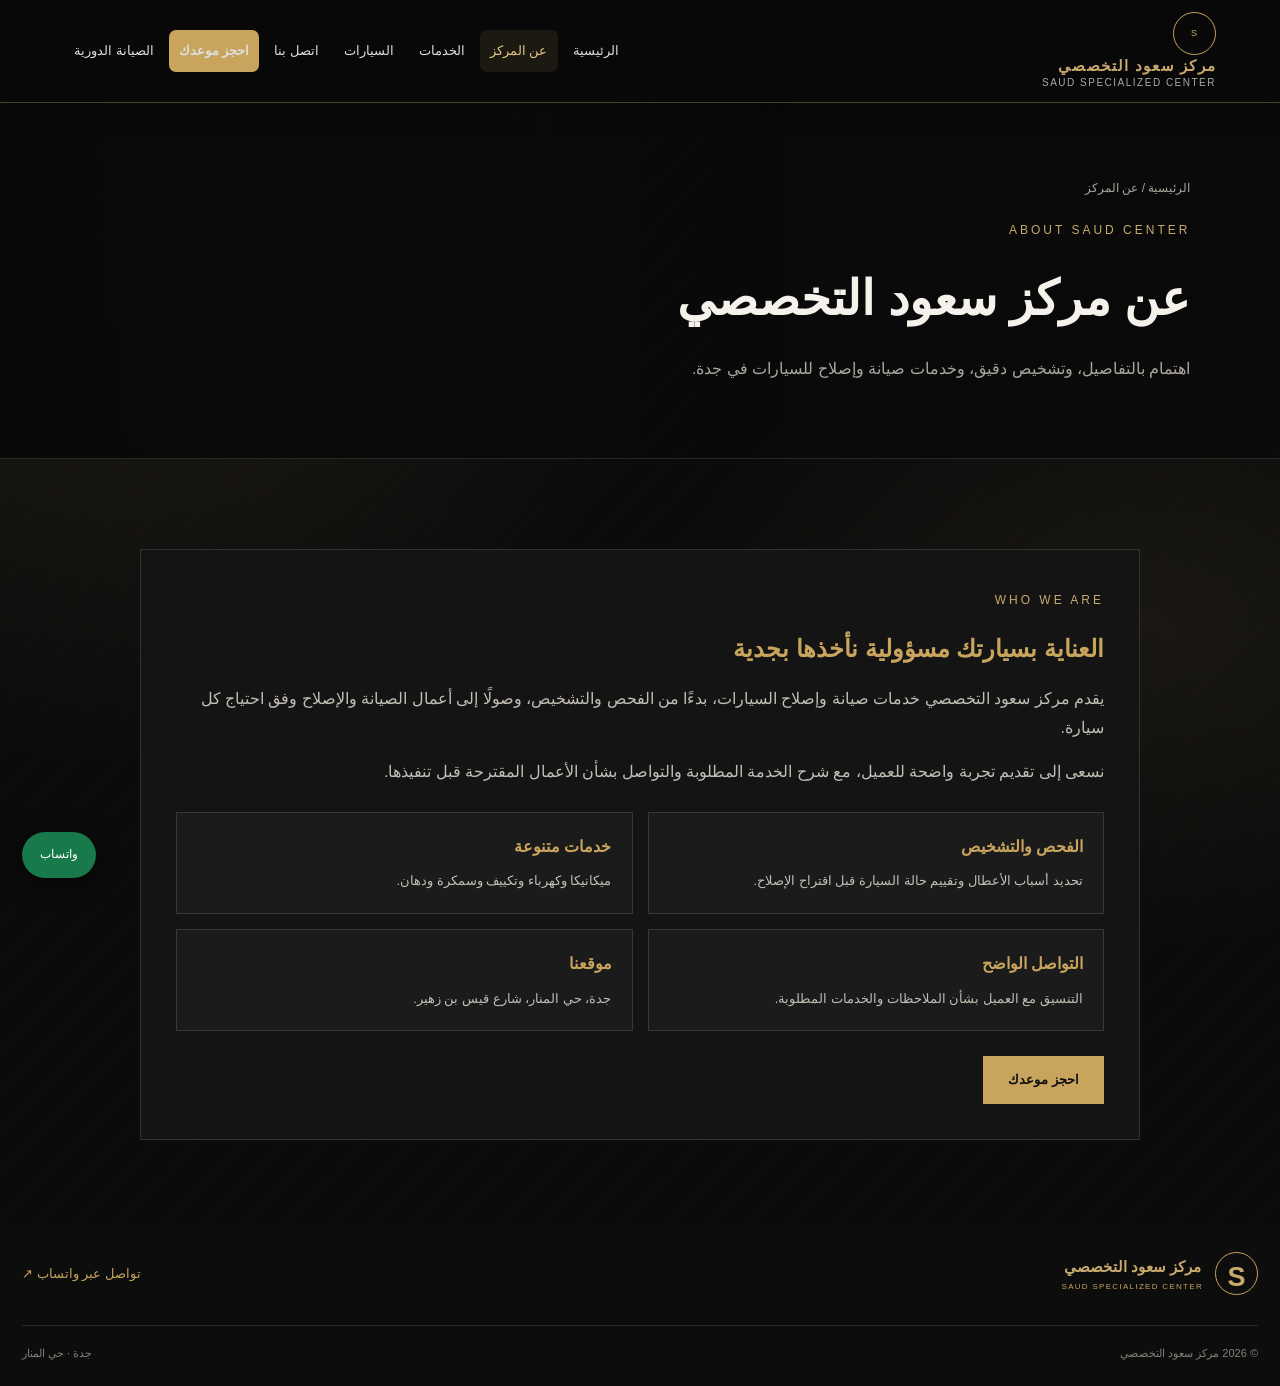
<file: about.html>
<!DOCTYPE html>
<html lang="ar" dir="rtl">
<head>
    <meta charset="UTF-8">
    <meta name="viewport" content="width=device-width, initial-scale=1.0">
    <title>عن المركز | مركز سعود التخصصي</title>
    <link rel="stylesheet" href="style.css">
</head>
<body>
<header class="site-header">
    <a class="logo" href="index.html"><span class="logo-mark">S</span><span><strong>مركز سعود التخصصي</strong><small>SAUD SPECIALIZED CENTER</small></span></a>
    <button class="menu-toggle" id="menuToggle" aria-label="فتح القائمة" aria-expanded="false">☰</button>
    <nav class="main-nav" id="mainNav">
        <a href="index.html">الرئيسية</a>
        <a class="active" href="about.html">عن المركز</a>
        <a href="services.html">الخدمات</a>
        <a href="cars.html">السيارات</a>
        <a href="contact.html">اتصل بنا</a>
        <a class="nav-booking" href="booking.html">احجز موعدك</a>
        <a href="maintenance.html">الصيانة الدورية</a>
    </nav>
</header>

<main>
    <section class="page-hero">
        <div class="breadcrumb"><a href="index.html">الرئيسية</a> / عن المركز</div>
        <span class="eyebrow">ABOUT SAUD CENTER</span>
        <h1>عن مركز سعود التخصصي</h1>
        <p>اهتمام بالتفاصيل، وتشخيص دقيق، وخدمات صيانة وإصلاح للسيارات في جدة.</p>
    </section>

    <section class="section">
        <div class="content-panel">
            <span class="eyebrow">WHO WE ARE</span>
            <h2>العناية بسيارتك مسؤولية نأخذها بجدية</h2>
            <p>يقدم مركز سعود التخصصي خدمات صيانة وإصلاح السيارات، بدءًا من الفحص والتشخيص، وصولًا إلى أعمال الصيانة والإصلاح وفق احتياج كل سيارة.</p>
            <p>نسعى إلى تقديم تجربة واضحة للعميل، مع شرح الخدمة المطلوبة والتواصل بشأن الأعمال المقترحة قبل تنفيذها.</p>

            <div class="feature-list">
                <div class="feature-item">
                    <h3>الفحص والتشخيص</h3>
                    <p>تحديد أسباب الأعطال وتقييم حالة السيارة قبل اقتراح الإصلاح.</p>
                </div>
                <div class="feature-item">
                    <h3>خدمات متنوعة</h3>
                    <p>ميكانيكا وكهرباء وتكييف وسمكرة ودهان.</p>
                </div>
                <div class="feature-item">
                    <h3>التواصل الواضح</h3>
                    <p>التنسيق مع العميل بشأن الملاحظات والخدمات المطلوبة.</p>
                </div>
                <div class="feature-item">
                    <h3>موقعنا</h3>
                    <p>جدة، حي المنار، شارع قيس بن زهير.</p>
                </div>
            </div>

            <a href="booking.html" class="btn btn-gold" style="margin-top:25px">احجز موعدك</a>
        </div>
    </section>
</main>

<footer class="site-footer">
    <div class="footer-main">
        <a class="logo" href="index.html"><span class="logo-mark">S</span><span><strong>مركز سعود التخصصي</strong><small>SAUD SPECIALIZED CENTER</small></span></a>
        <a class="text-link" href="https://wa.me/966502514079" target="_blank" rel="noopener">تواصل عبر واتساب ↗</a>
    </div>
    <div class="footer-bottom"><span>© <span id="year"></span> مركز سعود التخصصي</span><span>جدة · حي المنار</span></div>
</footer>
<a class="whatsapp-float" href="https://wa.me/966502514079" target="_blank" rel="noopener">واتساب</a>
<script src="pages.js"></script>
</body>
</html>
</file>
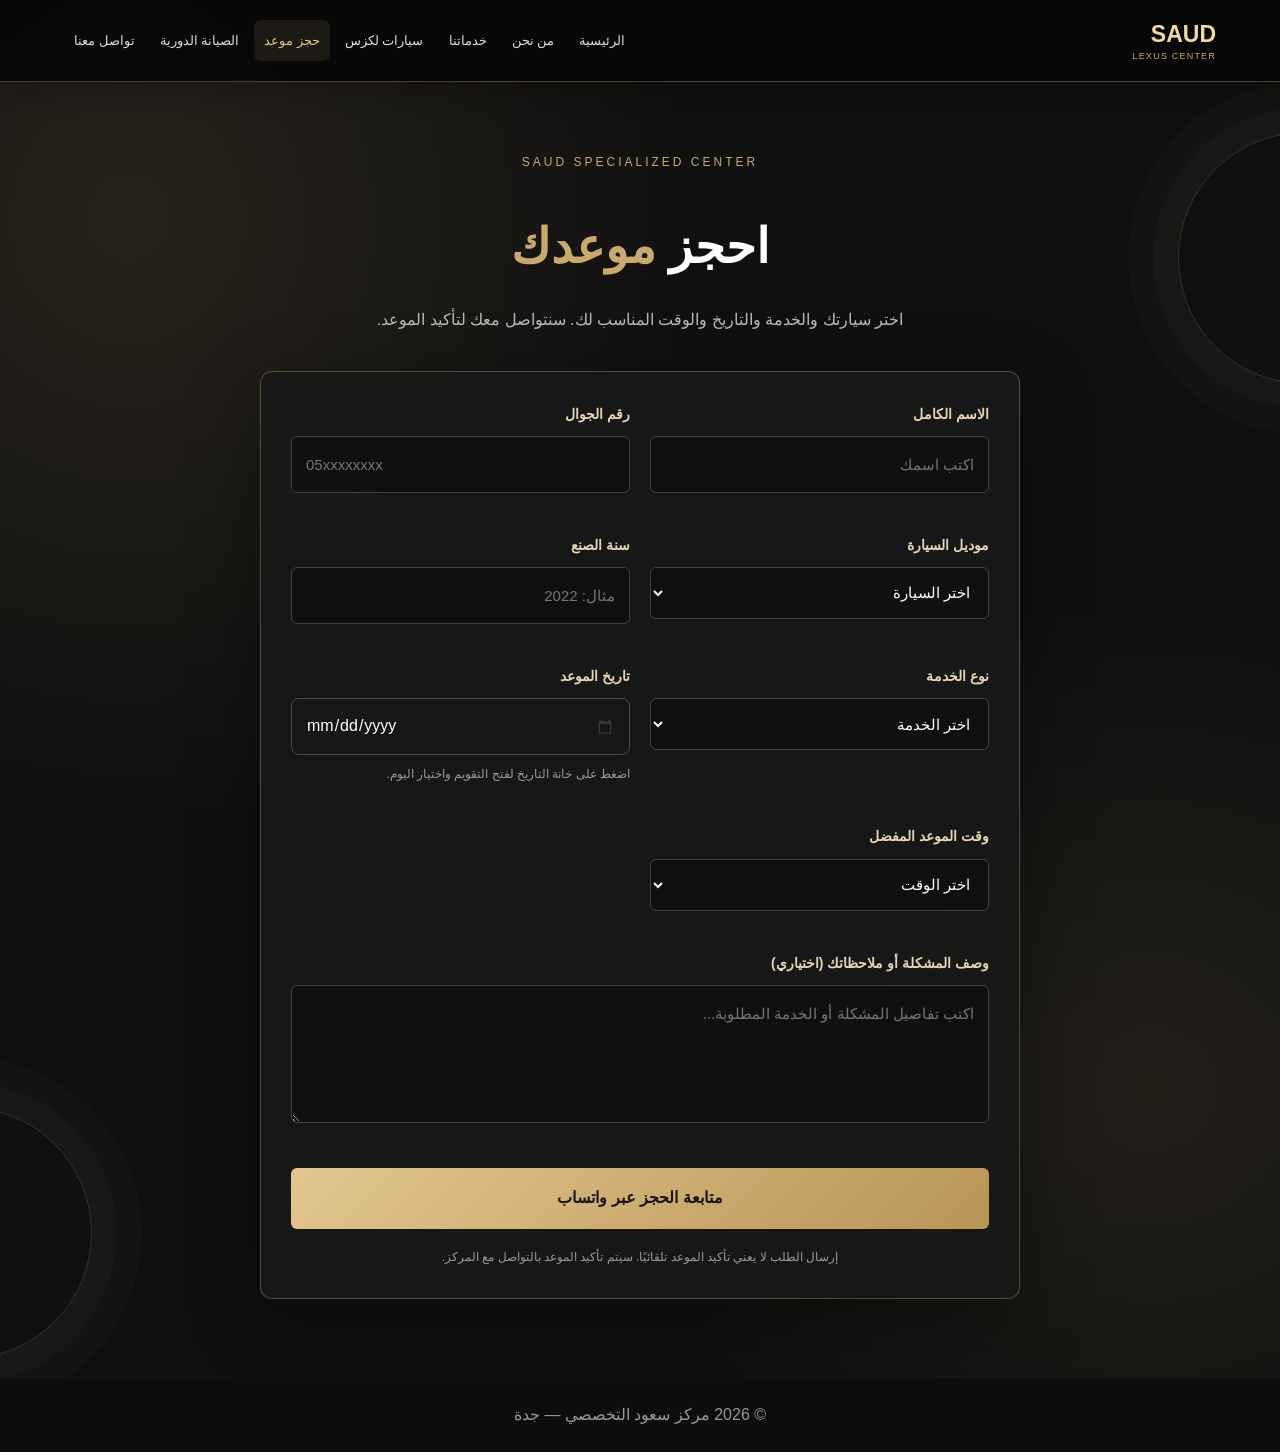
<file: booking.html>
<!DOCTYPE html>
<html lang="ar" dir="rtl">
<head>
    <meta charset="UTF-8">
    <meta name="viewport" content="width=device-width, initial-scale=1.0">
    <title>حجز موعد | مركز سعود التخصصي</title>
    <link rel="stylesheet" href="style.css">
    <style>
        * {
            box-sizing: border-box;
        }
        body {
            margin: 0;
            font-family: Arial, sans-serif;
            background:
                radial-gradient(ellipse at 10% 15%,
                    rgba(201, 169, 110, 0.13), transparent 35%),
                radial-gradient(ellipse at 90% 75%,
                    rgba(201, 169, 110, 0.10), transparent 32%),
                #101010;
            color: #fff;
        }
        .booking-page {
            position: relative;
            min-height: 85vh;
            padding: 65px 18px 80px;
            overflow: hidden;
        }
        .booking-page::before,
        .booking-page::after {
            content: "";
            position: absolute;
            width: 250px;
            height: 250px;
            border: 1px solid rgba(201, 169, 110, 0.22);
            border-radius: 50%;
            pointer-events: none;
        }
        .booking-page::before {
            top: 50px;
            right: -150px;
            box-shadow:
                0 0 0 25px rgba(201, 169, 110, 0.025),
                0 0 0 50px rgba(201, 169, 110, 0.025);
        }
        .booking-page::after {
            bottom: 20px;
            left: -160px;
            box-shadow:
                0 0 0 25px rgba(201, 169, 110, 0.025),
                0 0 0 50px rgba(201, 169, 110, 0.025);
        }
        .booking-container {
            position: relative;
            z-index: 1;
            width: 100%;
            max-width: 760px;
            margin: auto;
        }
        .booking-heading {
            text-align: center;
            margin-bottom: 35px;
        }
        .booking-heading .eyebrow {
            color: #c9a96e;
            letter-spacing: 3px;
            font-size: 12px;
        }
        .booking-heading h1 {
            font-size: clamp(30px, 5vw, 48px);
            margin: 15px 0;
        }
        .booking-heading h1 span {
            color: #c9a96e;
        }
        .booking-heading p {
            color: #b9b9b9;
            line-height: 1.9;
        }
        .booking-form {
            padding: 30px;
            background: rgba(24, 24, 24, 0.96);
            border: 1px solid rgba(201, 169, 110, 0.35);
            border-radius: 12px;
            box-shadow: 0 20px 70px rgba(0, 0, 0, 0.35);
        }
        .form-grid {
            display: grid;
            grid-template-columns: repeat(2, minmax(0, 1fr));
            gap: 20px;
        }
        .form-group {
            display: flex;
            flex-direction: column;
            gap: 9px;
            min-width: 0;
        }
        .form-group.full-width {
            grid-column: 1 / -1;
        }
        .form-group label {
            color: #e6d4b4;
            font-size: 14px;
        }
        .form-group input,
        .form-group select,
        .form-group textarea {
            width: 100%;
            min-width: 0;
            padding: 14px;
            border: 1px solid #414141;
            border-radius: 6px;
            background: #101010;
            color: #fff;
            font-family: inherit;
            font-size: 15px;
            color-scheme: dark;
        }
        .form-group input:focus,
        .form-group select:focus,
        .form-group textarea:focus {
            outline: none;
            border-color: #c9a96e;
            box-shadow: 0 0 0 2px rgba(201, 169, 110, 0.12);
        }
        .form-group input[type="date"] {
            display: block;
            min-height: 50px;
            cursor: pointer;
            accent-color: #c9a96e;
        }
        .date-hint {
            font-size: 12px;
            color: #999;
            line-height: 1.7;
        }
        .booking-submit {
            width: 100%;
            margin-top: 25px;
            padding: 16px;
            border: none;
            border-radius: 6px;
            background: linear-gradient(135deg, #e2c58f, #b89556);
            color: #17120a;
            font-size: 16px;
            font-weight: bold;
            cursor: pointer;
            transition: 0.2s ease;
        }
        .booking-submit:hover {
            filter: brightness(1.1);
            transform: translateY(-1px);
        }
        .booking-note {
            color: #999;
            font-size: 12px;
            line-height: 1.8;
            text-align: center;
            margin: 18px 0 0;
        }
        .booking-error {
            display: none;
            margin-top: 15px;
            color: #ffb6a9;
            font-size: 14px;
            line-height: 1.8;
        }
        @media (max-width: 600px) {
            .booking-page {
                padding: 45px 14px 55px;
            }
            .booking-form {
                padding: 20px 16px;
            }
            .form-grid {
                grid-template-columns: 1fr;
                gap: 18px;
            }
            .form-group.full-width {
                grid-column: auto;
            }
        }
    </style>
</head>
<body>
<header class="site-header">
    <a class="logo" href="index.html">
        SAUD <span>LEXUS CENTER</span>
    </a>
    <nav class="main-nav">
        <a href="index.html">الرئيسية</a>
        <a href="about.html">من نحن</a>
        <a href="services.html">خدماتنا</a>
        <a href="cars.html">سيارات لكزس</a>
        <a class="active" href="booking.html">حجز موعد</a>
        <a href="maintenance.html">الصيانة الدورية</a>
        <a href="contact.html">تواصل معنا</a>
    </nav>
</header>
<main class="booking-page">
    <div class="booking-container">
        <div class="booking-heading">
            <p class="eyebrow">SAUD SPECIALIZED CENTER</p>
            <h1>احجز <span>موعدك</span></h1>
            <p>
                اختر سيارتك والخدمة والتاريخ والوقت المناسب لك.
                سنتواصل معك لتأكيد الموعد.
            </p>
        </div>
        <form class="booking-form" id="bookingForm">
            <div class="form-grid">
                <div class="form-group">
                    <label for="customerName">الاسم الكامل</label>
                    <input
                        type="text"
                        id="customerName"
                        placeholder="اكتب اسمك"
                        autocomplete="name"
                        required
                    >
                </div>
                <div class="form-group">
                    <label for="customerPhone">رقم الجوال</label>
                    <input
                        type="tel"
                        id="customerPhone"
                        placeholder="05xxxxxxxx"
                        autocomplete="tel"
                        inputmode="tel"
                        required
                    >
                </div>
                <div class="form-group">
                    <label for="carModel">موديل السيارة</label>
                    <select id="carModel" required>
                        <option value="">اختر السيارة</option>
                        <option>Lexus IS</option>
                        <option>Lexus ES</option>
                        <option>Lexus LS</option>
                        <option>Lexus UX</option>
                        <option>Lexus NX</option>
                        <option>Lexus RX</option>
                        <option>Lexus GX</option>
                        <option>Lexus LX</option>
                        <option>Lexus TX</option>
                        <option>Lexus LFA</option>
                        <option>Lexus RC</option>
                        <option>Lexus LC</option>
                        <option>Lexus LM</option>
                        <option>سيارة أخرى</option>
                    </select>
                </div>
                <div class="form-group">
                    <label for="carYear">سنة الصنع</label>
                    <input
                        type="number"
                        id="carYear"
                        placeholder="مثال: 2022"
                        min="1990"
                        max="2035"
                        required
                    >
                </div>
                <div class="form-group">
                    <label for="serviceType">نوع الخدمة</label>
                    <select id="serviceType" required>
                        <option value="">اختر الخدمة</option>
                        <option>صيانة ميكانيكية</option>
                        <option>فحص كمبيوتر وكهرباء</option>
                        <option>صيانة المكيف</option>
                        <option>سمكرة ودهان</option>
                        <option>فحص شامل</option>
                        <option>صيانة دورية </option>
                    </select>
                </div>
                <div class="form-group">
                    <label for="appointmentDate">تاريخ الموعد</label>
                    <input
                        type="date"
                        id="appointmentDate"
                        required
                    >
                    <span class="date-hint">
                        اضغط على خانة التاريخ لفتح التقويم واختيار اليوم.
                    </span>
                </div>
                <div class="form-group">
                    <label for="appointmentTime">وقت الموعد المفضل</label>
                    <select id="appointmentTime" required>
                        <option value="">اختر الوقت</option>
                        <option>09:00 صباحًا</option>
                        <option>10:00 صباحًا</option>
                        <option>11:00 صباحًا</option>
                        <option>12:00 ظهرًا</option>
                        <option>01:00 مساءً</option>
                        <option>02:00 مساءً</option>
                        <option>03:00 مساءً</option>
                        <option>04:00 مساءً</option>
                        <option>05:00 مساءً</option>
                        <option>06:00 مساءً</option>
                        <option>07:00 مساءً</option>
                    </select>
                </div>
                <div class="form-group full-width">
                    <label for="carNotes">وصف المشكلة أو ملاحظاتك (اختياري)</label>
                    <textarea
                        id="carNotes"
                        rows="4"
                        placeholder="اكتب تفاصيل المشكلة أو الخدمة المطلوبة..."
                    ></textarea>
                </div>
            </div>
            <button type="submit" class="booking-submit">
                متابعة الحجز عبر واتساب
            </button>
            <p id="bookingError" class="booking-error" role="alert"></p>
            <p class="booking-note">
                إرسال الطلب لا يعني تأكيد الموعد تلقائيًا.
                سيتم تأكيد الموعد بالتواصل مع المركز.
            </p>
        </form>
    </div>
</main>
<footer class="site-footer">
    <p>© <span id="year"></span> مركز سعود التخصصي — جدة</p>
</footer>
<script>
    const dateInput = document.getElementById("appointmentDate");
    const bookingForm = document.getElementById("bookingForm");
    const bookingError = document.getElementById("bookingError");
    // تحديد تاريخ اليوم حسب التاريخ المحلي للجهاز، دون مشاكل UTC.
    function getLocalDateString() {
        const now = new Date();
        const year = now.getFullYear();
        const month = String(now.getMonth() + 1).padStart(2, "0");
        const day = String(now.getDate()).padStart(2, "0");
        return `${year}-${month}-${day}`;
    }
    // منع اختيار تاريخ سابق.
    dateInput.min = getLocalDateString();
    document.getElementById("year").textContent =
        new Date().getFullYear();
    bookingForm.addEventListener("submit", function (event) {
        event.preventDefault();
        bookingError.style.display = "none";
        bookingError.textContent = "";
        if (!bookingForm.checkValidity()) {
            bookingForm.reportValidity();
            return;
        }
        // التحقق مرة أخرى من التاريخ عند الإرسال.
        if (dateInput.value < getLocalDateString()) {
            bookingError.textContent =
                "تاريخ الموعد غير صحيح. اختر اليوم أو تاريخًا قادمًا.";
            bookingError.style.display = "block";
            dateInput.focus();
            return;
        }
        const name = document.getElementById("customerName").value.trim();
        const phone = document.getElementById("customerPhone").value.trim();
        const model = document.getElementById("carModel").value;
        const carYear = document.getElementById("carYear").value;
        const service = document.getElementById("serviceType").value;
        const date = dateInput.value;
        const time = document.getElementById("appointmentTime").value;
        const notes = document.getElementById("carNotes").value.trim();
        const message =
`السلام عليكم، أرغب في طلب حجز موعد لدى مركز سعود التخصصي.
الاسم: ${name}
رقم الجوال: ${phone}
السيارة: ${model}
سنة الصنع: ${carYear}
الخدمة المطلوبة: ${service}
التاريخ: ${date}
الوقت المفضل: ${time}
الملاحظات: ${notes || "لا توجد"}
أرجو التواصل معي لتأكيد الموعد.`;
        const whatsappURL =
            "https://wa.me/966502514079?text=" +
            encodeURIComponent(message);
        window.open(whatsappURL, "_blank");
    });
</script>
</body>
</html>
</file>
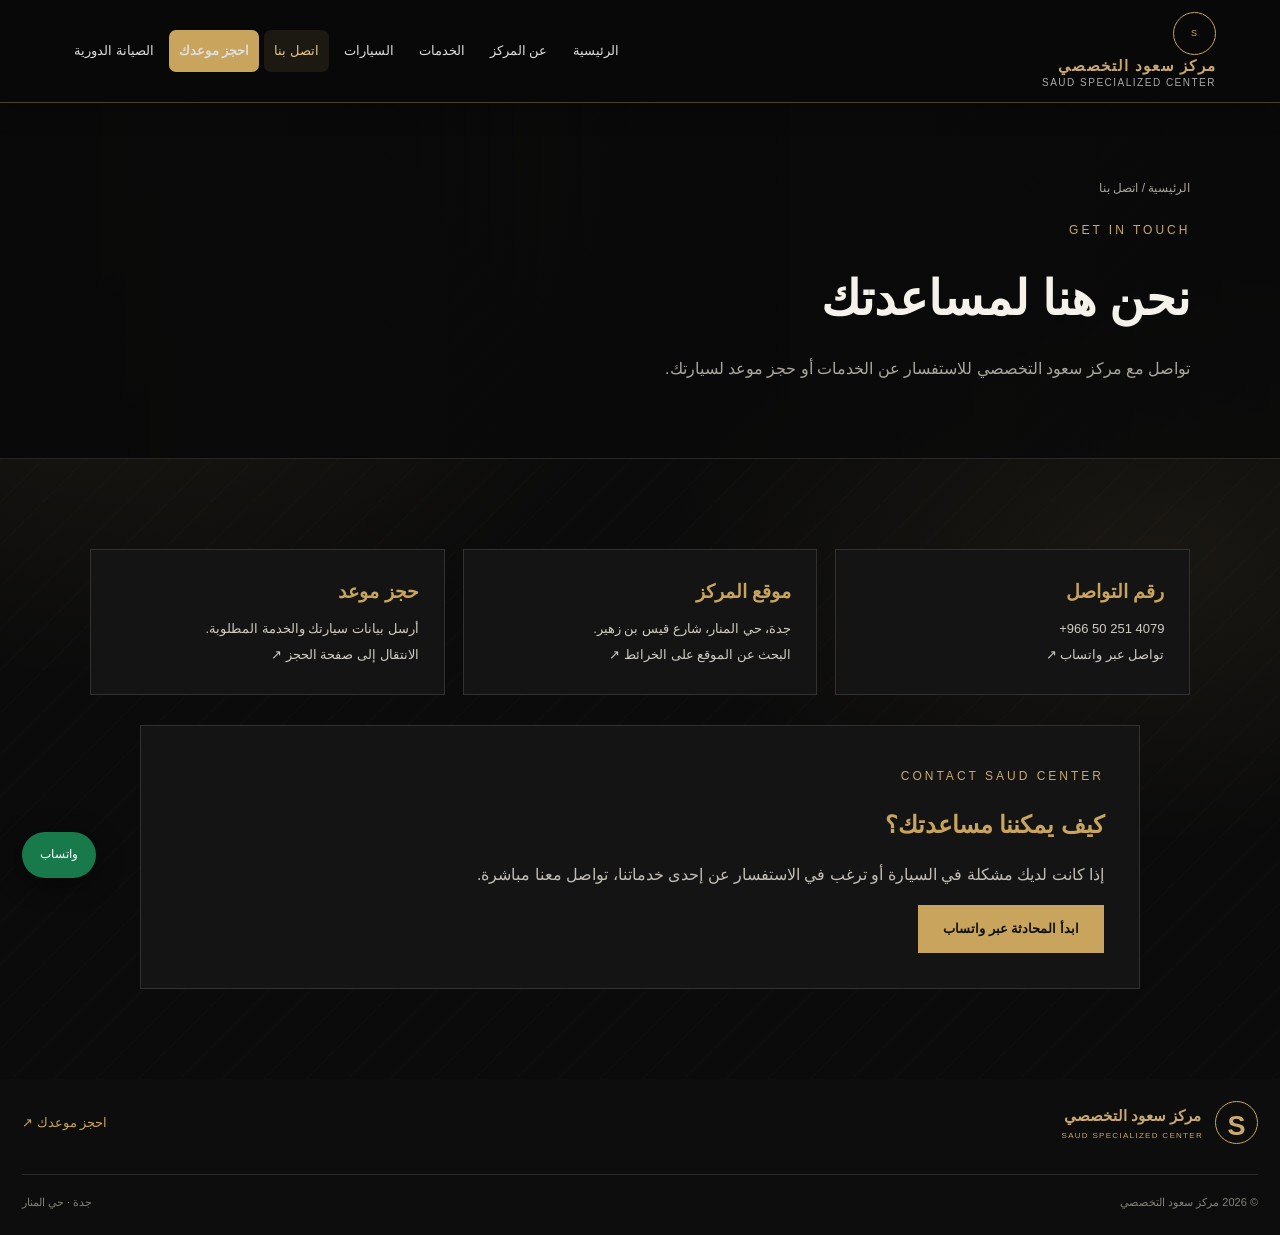
<file: contact.html>
<!DOCTYPE html>
<html lang="ar" dir="rtl">
<head>
    <meta charset="UTF-8">
    <meta name="viewport" content="width=device-width, initial-scale=1.0">
    <title>اتصل بنا | مركز سعود التخصصي</title>
    <link rel="stylesheet" href="style.css">
</head>
<body>
<header class="site-header">
    <a class="logo" href="index.html">
        <span class="logo-mark">S</span>
        <span><strong>مركز سعود التخصصي</strong><small>SAUD SPECIALIZED CENTER</small></span>
    </a>
    <button class="menu-toggle" id="menuToggle" aria-label="فتح القائمة" aria-expanded="false">☰</button>
    <nav class="main-nav" id="mainNav">
        <a href="index.html">الرئيسية</a>
        <a href="about.html">عن المركز</a>
        <a href="services.html">الخدمات</a>
        <a href="cars.html">السيارات</a>
        <a class="active" href="contact.html">اتصل بنا</a>
        <a class="nav-booking" href="booking.html">احجز موعدك</a>
        <a href="maintenance.html">الصيانة الدورية</a>
    </nav>
</header>

<main>
    <section class="page-hero">
        <div class="breadcrumb"><a href="index.html">الرئيسية</a> / اتصل بنا</div>
        <span class="eyebrow">GET IN TOUCH</span>
        <h1>نحن هنا لمساعدتك</h1>
        <p>تواصل مع مركز سعود التخصصي للاستفسار عن الخدمات أو حجز موعد لسيارتك.</p>
    </section>

    <section class="section">
        <div class="contact-grid">
            <div class="contact-card">
                <h3>رقم التواصل</h3>
                <p dir="ltr" style="text-align:right">+966 50 251 4079</p>
                <a href="https://wa.me/966502514079" target="_blank" rel="noopener">تواصل عبر واتساب ↗</a>
            </div>

            <div class="contact-card">
                <h3>موقع المركز</h3>
                <p>جدة، حي المنار، شارع قيس بن زهير.</p>
                <a href="https://www.google.com/maps/search/?api=1&query=مركز+سعود+التخصصي+جدة+حي+المنار" target="_blank" rel="noopener">البحث عن الموقع على الخرائط ↗</a>
            </div>

            <div class="contact-card">
                <h3>حجز موعد</h3>
                <p>أرسل بيانات سيارتك والخدمة المطلوبة.</p>
                <a href="booking.html">الانتقال إلى صفحة الحجز ↗</a>
            </div>
        </div>

        <div class="content-panel">
            <span class="eyebrow">CONTACT SAUD CENTER</span>
            <h2>كيف يمكننا مساعدتك؟</h2>
            <p>إذا كانت لديك مشكلة في السيارة أو ترغب في الاستفسار عن إحدى خدماتنا، تواصل معنا مباشرة.</p>
            <a class="btn btn-gold" href="https://wa.me/966502514079" target="_blank" rel="noopener">ابدأ المحادثة عبر واتساب</a>
        </div>
    </section>
</main>

<footer class="site-footer">
    <div class="footer-main">
        <a class="logo" href="index.html">
            <span class="logo-mark">S</span>
            <span><strong>مركز سعود التخصصي</strong><small>SAUD SPECIALIZED CENTER</small></span>
        </a>
        <a class="text-link" href="booking.html">احجز موعدك ↗</a>
    </div>
    <div class="footer-bottom">
        <span>© <span id="year"></span> مركز سعود التخصصي</span>
        <span>جدة · حي المنار</span>
    </div>
</footer>

<a class="whatsapp-float" href="https://wa.me/966502514079" target="_blank" rel="noopener">واتساب</a>
<script src="pages.js"></script>
</body>
</html>
</file>
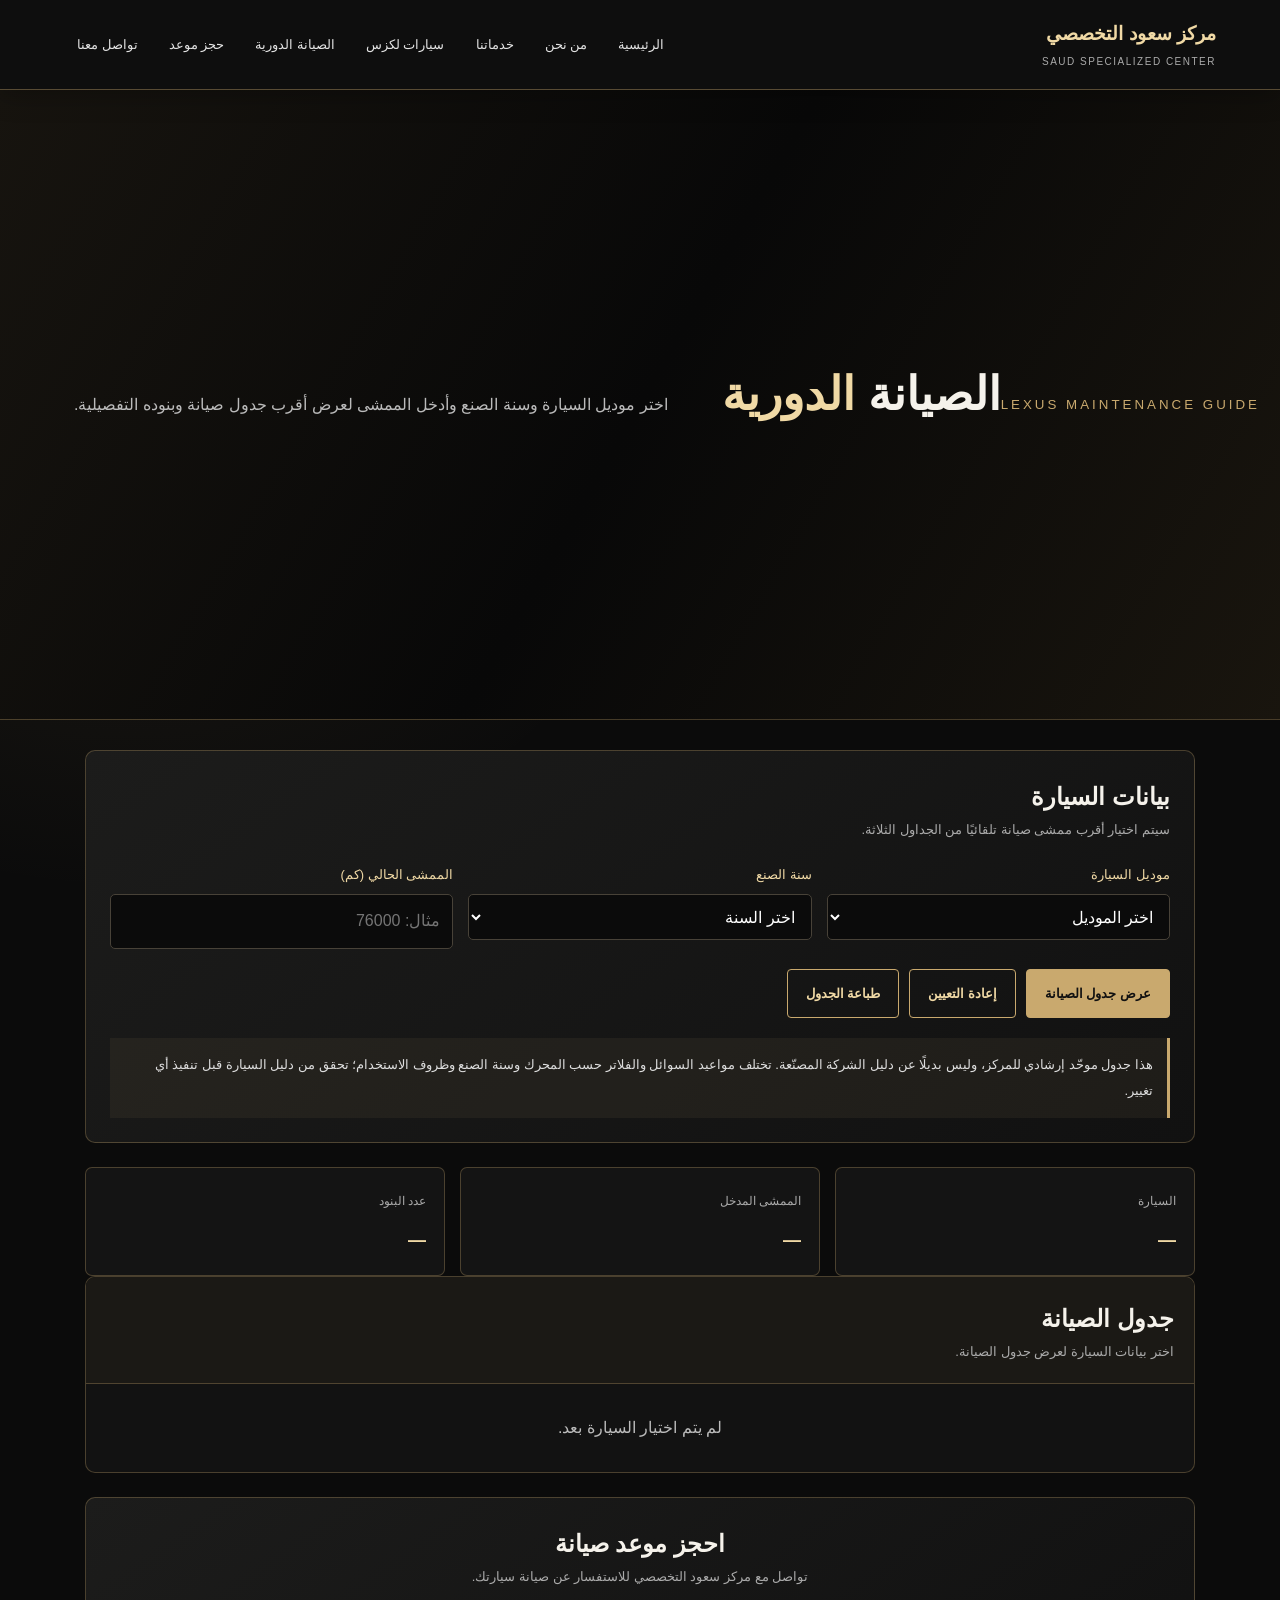
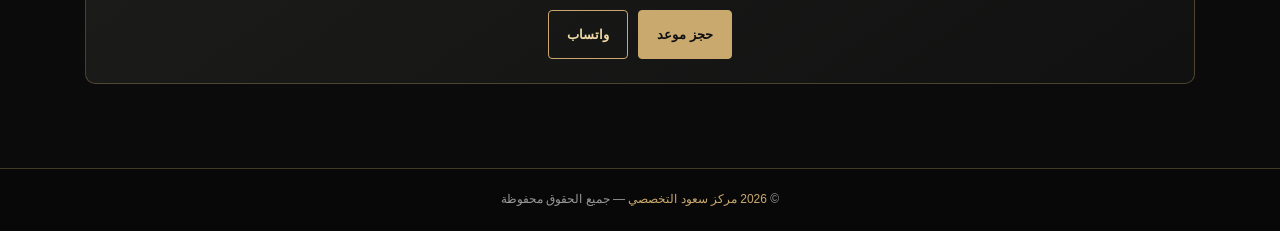
<file: maintenance.html>
<!DOCTYPE html>
<html lang="ar" dir="rtl">
<head>
<meta charset="UTF-8">
<meta name="viewport" content="width=device-width, initial-scale=1.0">
<title>الصيانة الدورية | مركز سعود التخصصي</title>
<link rel="stylesheet" href="style.css">
<style>
:root {
    --gold: #c9a96e;
    --light: #f0d9a5;
    --border: rgba(201,169,110,.3);
}
body {
    margin: 0;
    background: radial-gradient(circle at 10% 15%,rgba(201,169,110,.12),transparent 32%),#0b0b0b;
    color: #f5f2eb;
    font-family: Arial,Tahoma,sans-serif;
}
.hero {
    text-align: center;
    padding: 55px 20px;
    background: linear-gradient(120deg,#17140f,#080808,#19150e);
    border-bottom: 1px solid var(--border);
}
.hero small { color: var(--gold); letter-spacing: 3px; }
.hero h1 { font-size: clamp(30px,5vw,46px); }
.hero h1 span { color: var(--light); }
.hero p { max-width: 700px; margin: auto; color: #bbb; line-height: 2; }
.wrap { max-width: 1150px; padding: 30px 20px 60px; margin: auto; }
.box {
    padding: 24px;
    margin-bottom: 24px;
    background: linear-gradient(145deg,#1c1c1b,#111);
    border: 1px solid var(--border);
    border-radius: 10px;
}
.muted { color: #aaa; font-size: 13px; line-height: 1.9; }
.fields,.summary {
    display: grid;
    grid-template-columns: repeat(3,minmax(0,1fr));
    gap: 15px;
    margin-top: 20px;
}
.fields label {
    display: block;
    margin-bottom: 8px;
    color: var(--light);
    font-size: 13px;
}
.fields select,.fields input {
    width: 100%;
    min-height: 46px;
    padding: 12px;
    box-sizing: border-box;
    color: white;
    background: #0b0b0b;
    border: 1px solid #484238;
    border-radius: 5px;
    font: inherit;
}
.actions { display: flex; flex-wrap: wrap; gap: 10px; margin-top: 20px; }
.btn {
    display: inline-block;
    padding: 12px 18px;
    border: 1px solid var(--gold);
    border-radius: 4px;
    background: var(--gold);
    color: #111;
    cursor: pointer;
    font-weight: bold;
    text-decoration: none;
}
.btn.alt { color: var(--light); background: transparent; }
.notice {
    margin-top: 20px;
    padding: 14px;
    color: #ddd;
    background: rgba(201,169,110,.07);
    border-right: 3px solid var(--gold);
    font-size: 13px;
    line-height: 2;
}
.stat {
    padding: 18px;
    background: #141414;
    border: 1px solid var(--border);
    border-radius: 7px;
}
.stat span { color: #aaa; font-size: 12px; }
.stat strong { display: block; margin-top: 9px; color: var(--light); font-size: 18px; }
.tablebox { overflow: hidden; background: #121212; border: 1px solid var(--border); border-radius: 10px; }
.tablehead { padding: 20px; background: #1b1915; border-bottom: 1px solid var(--border); }
.tablehead p { color: #aaa; font-size: 13px; line-height: 1.8; }
.scroll { overflow-x: auto; }
.maintable { width: 100%; min-width: 600px; border-collapse: collapse; text-align: right; }
.maintable th { padding: 14px; color: var(--light); background: #211e18; font-size: 13px; }
.maintable td { padding: 12px 14px; border-top: 1px solid #292929; font-size: 13px; line-height: 1.9; vertical-align: top; }
.maintable td:first-child { color: var(--light); }
.empty { padding: 28px; color: #bbb; text-align: center; line-height: 2; }
.foot { padding: 20px; text-align: center; color: #999; background: #080808; border-top: 1px solid var(--border); font-size: 12px; }
.foot span { color: var(--gold); }
@media(max-width:750px) {
    .fields,.summary { grid-template-columns: 1fr; }
    .box { padding: 18px 14px; }
}
@media print {
    header,nav,.hero,.filters,.actions,.foot { display: none !important; }
    body { background: white; color: black; }
    .wrap { padding: 0; }
    .box,.tablebox,.stat { background: white; color: black; border: 1px solid #ccc; }
    .maintable th { background: #eee; color: black; }
    .maintable td,.maintable td:first-child { color: black; }
}
</style>
</head>
<body>
<header>
    <a href="index.html">مركز سعود التخصصي<small>SAUD SPECIALIZED CENTER</small></a>
    <nav>
        <a href="index.html">الرئيسية</a>
        <a href="about.html">من نحن</a>
        <a href="services.html">خدماتنا</a>
        <a href="cars.html">سيارات لكزس</a>
        <a href="maintenance.html">الصيانة الدورية</a>
        <a href="booking.html">حجز موعد</a>
        <a href="contact.html">تواصل معنا</a>
    </nav>
</header>

<section class="hero">
    <small>LEXUS MAINTENANCE GUIDE  </small>
    <h1>الصيانة  <span>الدورية</span></h1>
    <p>اختر موديل السيارة وسنة الصنع وأدخل الممشى لعرض أقرب جدول صيانة وبنوده التفصيلية.</p>
</section>

<main class="wrap">
<section class="box filters">
    <h2>بيانات السيارة</h2>
    <p class="muted">سيتم اختيار أقرب ممشى صيانة تلقائيًا من الجداول الثلاثة.</p>
    <div class="fields">
        <div>
            <label for="maintenanceModel">موديل السيارة</label>
            <select id="maintenanceModel">
                <option value="">اختر الموديل</option>
                <option>IS</option><option>ES</option><option>LS</option>
                <option>UX</option><option>NX</option><option>RX</option>
                <option>GX</option><option>LX</option><option>RC</option>
                <option>LC</option><option>TX</option><option>LFA</option><option>LM</option>
            </select>
        </div>
        <div>
            <label for="maintenanceYear">سنة الصنع</label>
            <select id="maintenanceYear"><option value="">اختر السنة</option></select>
        </div>
        <div>
            <label for="maintenanceMileage">الممشى الحالي (كم)</label>
            <input id="maintenanceMileage" type="number" min="0" step="1" placeholder="مثال: 76000">
        </div>
    </div>
    <div class="actions">
        <button class="btn" id="showMaintenance">عرض جدول الصيانة</button>
        <button class="btn alt" id="resetMaintenance">إعادة التعيين</button>
        <button class="btn alt" id="printMaintenance">طباعة الجدول</button>
    </div>
    <div class="notice">
        هذا جدول موحّد إرشادي للمركز، وليس بديلًا عن دليل الشركة المصنّعة.
        تختلف مواعيد السوائل والفلاتر حسب المحرك وسنة الصنع وظروف الاستخدام؛
        تحقق من دليل السيارة قبل تنفيذ أي تغيير.
    </div>
</section>

<section class="summary">
    <div class="stat"><span>السيارة</span><strong id="summaryCar">—</strong></div>
    <div class="stat"><span>الممشى المدخل</span><strong id="summaryMileage">—</strong></div>
    <div class="stat"><span>عدد البنود</span><strong id="summaryCount">—</strong></div>
</section>

<section class="tablebox">
    <div class="tablehead">
        <h2 id="maintenanceTitle">جدول الصيانة</h2>
        <p id="maintenanceDescription">اختر بيانات السيارة لعرض جدول الصيانة.</p>
    </div>
    <div id="maintenanceResults" class="empty">لم يتم اختيار السيارة بعد.</div>
</section>

<section class="box" style="margin-top:24px;text-align:center">
    <h2>احجز موعد صيانة</h2>
    <p class="muted">تواصل مع مركز سعود التخصصي للاستفسار عن صيانة سيارتك.</p>
    <div class="actions" style="justify-content:center">
        <a class="btn" href="booking.html">حجز موعد</a>
        <a class="btn alt" href="https://wa.me/966502514079" target="_blank" rel="noopener">واتساب</a>
    </div>
</section>
</main>

<footer class="foot">
    © <span id="currentYear"></span>
    <span>مركز سعود التخصصي</span> — جميع الحقوق محفوظة
</footer>

<script>
const groups = [
    [10000,30000,50000,70000,90000,110000,130000,150000,170000,190000,210000,230000,250000,270000,290000],
    [20000,40000,60000,100000,120000,140000,180000,200000,220000,260000,280000,300000],
    [80000,160000,240000,320000,400000]
];

const tasks = {
1: [
["زيت المحرك: المستوى والحالة والتهريبات","فحص"],
["فلتر زيت المحرك","تغيير حسب فترة الصيانة المعتمدة"],
["أصوات واهتزازات المحرك","فحص"],
["غطاء الزيت ومحيط المحرك","فحص التهريبات"],
["خراطيم المحرك والوصلات","فحص التشققات والتهريب"],
["السيور الخارجية","فحص التآكل والتشققات"],
["قواعد المحرك والقير","فحص بصري"],
["مجرى سحب الهواء","فحص"],
["فلتر هواء المحرك","فحص وتنظيف عند الحاجة؛ التغيير حسب الدليل"],
["مستوى سائل التبريد","فحص والمحرك بارد"],
["الرديتر والقربة والخراطيم","فحص التهريب والتلف"],
["مراوح التبريد","فحص التشغيل"],
["مستوى سائل الفرامل","فحص"],
["خراطيم وأنابيب الفرامل","فحص التهريب والتلف"],
["سماكة الفحمات الأمامية والخلفية","فحص"],
["الهوبات/أقراص الفرامل","فحص التآكل والخدوش"],
["فرامل التوقف/الفرامل اليدوية","فحص التشغيل"],
["علبة الدركسون وأذرعة التوجيه","فحص الخلوص والتلف"],
["المقصات والجلب والمفاصل الكروية","فحص"],
["المساعدات واليايات","فحص التهريب والتلف"],
["جلود العكوس","فحص التشققات والتهريب"],
["عمود نقل الحركة وصلاته إن وجدت","فحص"],
["الإطارات الأربعة","فحص التآكل والتشققات"],
["ضغط الإطارات","ضبط حسب ملصق السيارة"],
["البطارية وأقطابها","فحص التثبيت والتآكل"],
["نظام شحن البطارية","فحص عند الحاجة"],
["الأنوار والإشارات وأنوار الفرامل","فحص التشغيل"],
["المساحات ورشاشات الزجاج","فحص التشغيل وحالة الشفرات"],
["البوق","فحص التشغيل"],
["سائل المساحات","فحص وتعبئة"],
["المكيف ودرجة التبريد","فحص الأداء"],
["فلتر المكيف/المقصورة","فحص؛ التغيير حسب الدليل"],
["أحزمة الأمان وأقفال الأبواب","فحص التشغيل"],
["أسفل السيارة","فحص التهريبات والأضرار"],
["أكواد الأعطال الإلكترونية","فحص بجهاز تشخيص عند الحاجة"],
["تدوير الإطارات","حسب دليل السيارة ونوع الإطارات"]
],
2: [
["بنود الفحص الأساسية في الجدول الأول","تنفيذ البنود المناسبة للسيارة"],
["زيت المحرك وفلتر الزيت","تغيير حسب فترة الصيانة المعتمدة"],
["فلتر هواء المحرك","فحص؛ تغيير عند موعده أو إذا كان متسخًا"],
["فلتر المكيف/المقصورة","تغيير حسب الدليل أو عند الاتساخ"],
["سائل الفرامل","تغيير حسب الفترة الزمنية في دليل السيارة"],
["زيت الدفرنس","فحص؛ تغيير حسب الدليل وظروف الاستخدام"],
["زيت ناقل الحركة","فحص حسب إجراء المصنع؛ التغيير وفق الدليل"],
["فلتر ناقل الحركة إن وجد","حسب جدول المصنع"],
["نظام التبريد والخراطيم","فحص شامل"],
["السيور وشداد السيور","فحص"],
["نظام الوقود وخطوطه","فحص التهريب والتلف"],
["غطاء خزان الوقود ونظام EVAP","فحص"],
["خراطيم مبرد زيت المحرك إن وجدت","فحص"],
["نظام التدفئة والتكييف","فحص الأداء"],
["أنابيب العادم وحوامله","فحص التهريب والتلف"],
["مسامير عمود نقل الحركة إن وجد","فحص التثبيت"],
["عمود نقل الحركة ومفاصله إن وجدت","فحص؛ تشحيم فقط إذا نص المصنع"],
["زيت الدركسون الهيدروليكي إن وجد","فحص المستوى والتهريب"],
["وصلات وأذرعة التوجيه","فحص"],
["المفاصل الكروية وأغطيتها","فحص"],
["نظام التعليق الأمامي والخلفي","فحص شامل"],
["الفحمات والهوبات","فحص وتنظيف/تشحيم نقاط التلامس حسب الحاجة"],
["أنابيب وخراطيم الفرامل","فحص شامل"],
["البطارية ونظام الشحن","فحص"],
["ضغط الإطارات وحالتها","فحص وضبط"],
["تدوير الإطارات","حسب دليل السيارة"],
["تسرب السوائل أسفل السيارة","فحص شامل"]
],
3: [
["بنود الفحص الأساسية في الجدولين الأول والثاني","تنفيذ البنود المناسبة للسيارة"],
["زيت المحرك وفلتر الزيت","تغيير حسب فترة الصيانة المعتمدة"],
["فلتر هواء المحرك","تغيير إذا حل موعده وفق دليل السيارة"],
["فلتر المكيف/المقصورة","تغيير حسب دليل السيارة"],
["سائل الفرامل","تغيير إذا حل موعده الزمني"],
["سائل تبريد المحرك","فحص الحالة؛ التغيير حسب نوع السائل وجدول المصنع"],
["زيت الدفرنس إن وجد","فحص/تغيير حسب دليل السيارة"],
["زيت ناقل الحركة وفلتره إن وجد","صيانة حسب إجراء المصنع"],
["فلتر الوقود إن كان قابلًا للاستبدال","تغيير حسب جدول المصنع"],
["البواجي","تغيير حسب نوعها وجدول المصنع"],
["السيور وشداد السيور","فحص شامل"],
["نظام التبريد ومضخة الماء","فحص التهريبات والأداء"],
["خراطيم مبرد زيت المحرك إن وجدت","فحص شامل"],
["نظام الوقود وخطوطه وغطاء الخزان","فحص"],
["نظام EVAP","فحص بصري/تشخيصي عند الحاجة"],
["أنابيب العادم وحوامله","فحص شامل"],
["الفحمات والهوبات وفرامل التوقف","فحص شامل"],
["خراطيم وأنابيب الفرامل","فحص شامل"],
["نظام التوجيه والمفاصل الكروية","فحص شامل"],
["التعليق والمساعدات","فحص شامل"],
["العكوس وأغطية العكوس","فحص شامل"],
["عمود نقل الحركة ومساميره إن وجدت","فحص"],
["البطارية ونظام الشحن","فحص"],
["نظام التكييف وفلتر المقصورة","فحص"],
["الإطارات والتآكل والمحاذاة","فحص؛ ضبط الزوايا عند الحاجة"],
["تدوير الإطارات","حسب دليل السيارة"],
["الأعطال الإلكترونية","قراءة الأكواد عند الحاجة"]
]
};

const timed = {
80000: [
["فلتر الوقود إذا كان ضمن جدول المحرك","موعد مرجعي في الملف: كل 80,000 كم؛ تحقق من دليل السيارة"],
["زيت ناقل الحركة وفلتره إذا كان ضمن جدول المحرك","موعد مرجعي في الملف: كل 80,000 كم؛ تحقق من دليل السيارة"]
],
100000: [
["شمعات الإشعال (البواجي)","موعد مرجعي في الملف: كل 100,000 كم؛ تحقق من نوع البواجي ودليل السيارة"]
],
160000: [
["سائل تبريد المحرك","موعد مرجعي في الملف: عند 160,000 كم؛ تحقق من نوع السائل ودليل السيارة"]
]
};

const model = document.getElementById("maintenanceModel");
const year = document.getElementById("maintenanceYear");
const mileage = document.getElementById("maintenanceMileage");
const results = document.getElementById("maintenanceResults");

document.getElementById("currentYear").textContent = new Date().getFullYear();

for (let y = new Date().getFullYear(); y >= 2000; y--) {
    const option = document.createElement("option");
    option.value = String(y);
    option.textContent = String(y);
    year.appendChild(option);
}

function nearestMileage(n) {
    return groups.flat().reduce((best, km) => {
        const currentDiff = Math.abs(km - n);
        const bestDiff = Math.abs(best - n);
        if (currentDiff < bestDiff ||
            (currentDiff === bestDiff && km > best)) {
            return km;
        }
        return best;
    }, groups.flat()[0]);
}

function showMaintenance() {
    const n = Number(mileage.value);

    if (!model.value || !year.value || mileage.value.trim() === "" ||
        !Number.isFinite(n) || n < 0) {
        alert("اختر الموديل والسنة وأدخل الممشى الصحيح.");
        return;
    }

    const selected = nearestMileage(n);
    const group = groups.findIndex(g => g.includes(selected)) + 1;
    const list = [...tasks[group], ...(timed[selected] || [])];

    document.getElementById("summaryCar").textContent =
        "Lexus " + model.value + " " + year.value;
    document.getElementById("summaryMileage").textContent =
        n.toLocaleString("en-US") + " كم (أقرب صيانة: " +
        selected.toLocaleString("en-US") + " كم)";
    document.getElementById("summaryCount").textContent = String(list.length);
    document.getElementById("maintenanceTitle").textContent =
        "جدول الصيانة — " + selected.toLocaleString("en-US") + " كم";
    document.getElementById("maintenanceDescription").textContent =
        "Lexus " + model.value + " " + year.value +
        " | تم اختيار مجموعة الصيانة رقم " + group + " حسب أقرب ممشى.";

    const table = document.createElement("table");
    table.className = "maintable";
    table.innerHTML =
        "<thead><tr><th>رقم</th><th>بند الفحص أو الصيانة</th>" +
        "<th>الإجراء / الموعد المحدد</th></tr></thead>";

    const tbody = document.createElement("tbody");
    list.forEach((task, index) => {
        const row = document.createElement("tr");
        [String(index + 1), task[0], task[1]].forEach(value => {
            const cell = document.createElement("td");
            cell.textContent = value;
            row.appendChild(cell);
        });
        tbody.appendChild(row);
    });

    table.appendChild(tbody);
    results.className = "scroll";
    results.replaceChildren(table);
}

document.getElementById("showMaintenance")
    .addEventListener("click", showMaintenance);

document.getElementById("resetMaintenance")
    .addEventListener("click", () => {
        model.value = "";
        year.value = "";
        mileage.value = "";
        ["summaryCar", "summaryMileage", "summaryCount"].forEach(id => {
            document.getElementById(id).textContent = "—";
        });
        document.getElementById("maintenanceTitle").textContent = "جدول الصيانة";
        document.getElementById("maintenanceDescription").textContent =
            "اختر بيانات السيارة لعرض جدول الصيانة.";
        results.className = "empty";
        results.textContent = "لم يتم اختيار السيارة بعد.";
    });

document.getElementById("printMaintenance")
    .addEventListener("click", () => window.print());
</script>
</body>
</html>
</file>
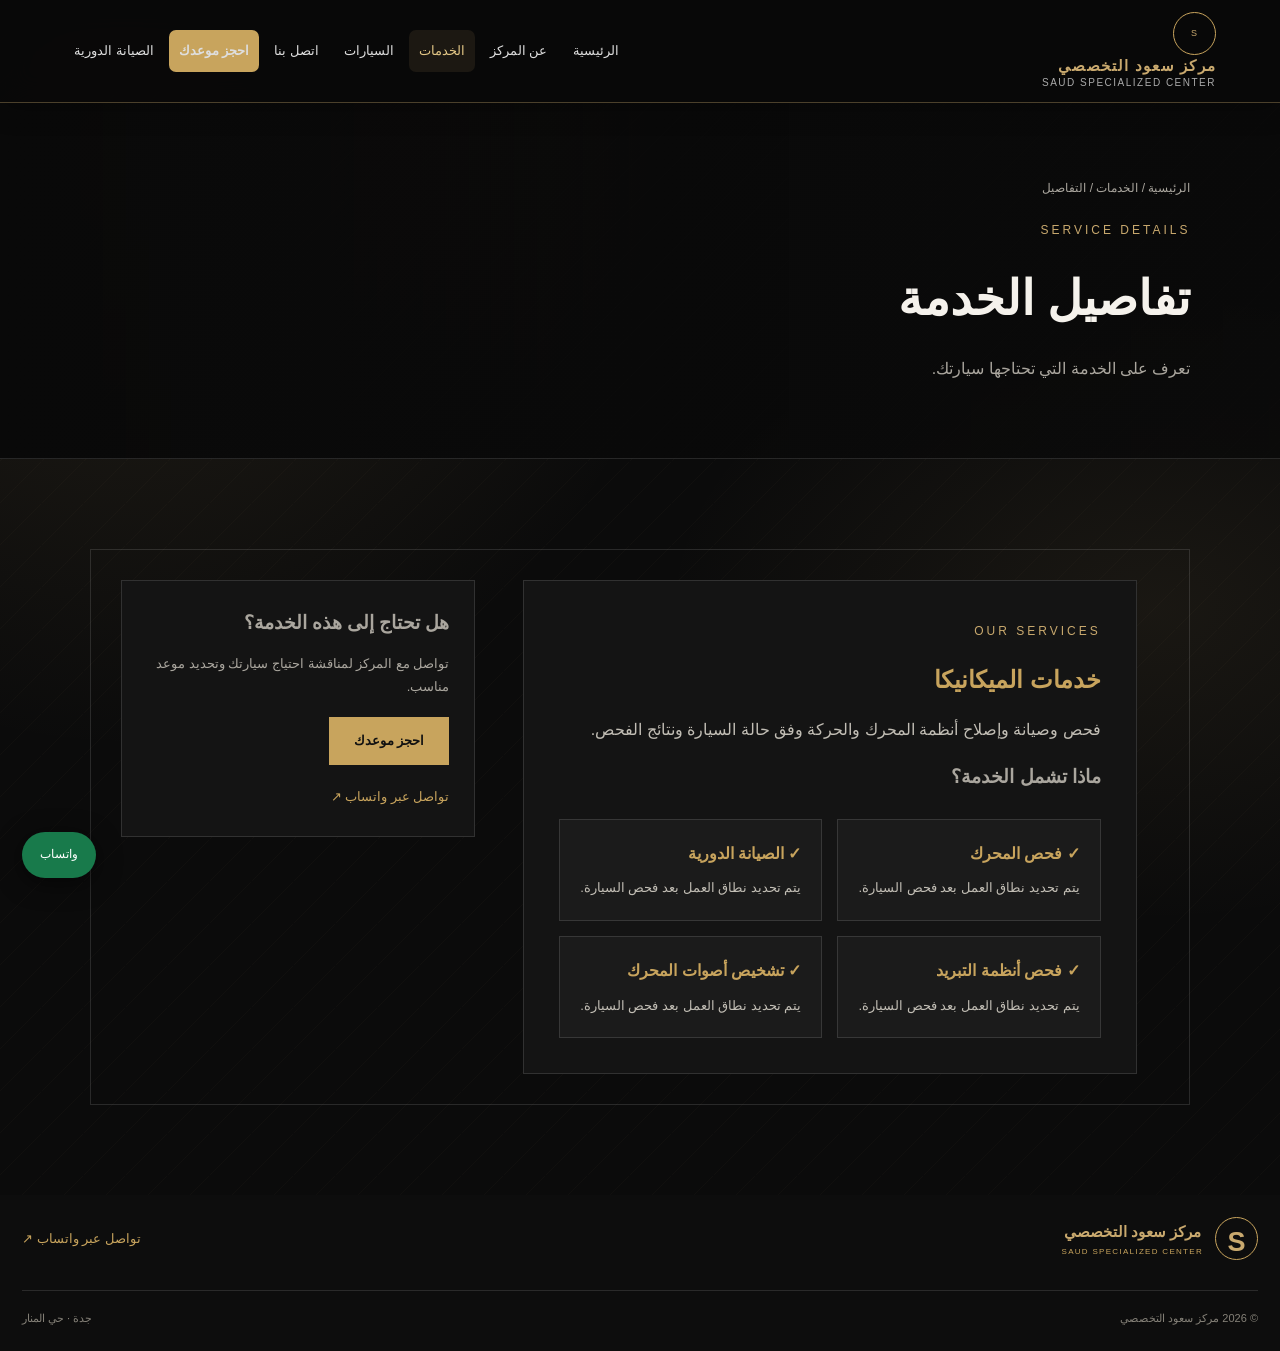
<file: service.html>
<!DOCTYPE html>
<html lang="ar" dir="rtl">
<head>
    <meta charset="UTF-8">
    <meta name="viewport" content="width=device-width, initial-scale=1.0">
    <title>تفاصيل الخدمة | مركز سعود التخصصي</title>
    <link rel="stylesheet" href="style.css">
</head>
<body>
<header class="site-header">
    <a class="logo" href="index.html"><span class="logo-mark">S</span><span><strong>مركز سعود التخصصي</strong><small>SAUD SPECIALIZED CENTER</small></span></a>
    <button class="menu-toggle" id="menuToggle" aria-label="فتح القائمة" aria-expanded="false">☰</button>
    <nav class="main-nav" id="mainNav">
        <a href="index.html">الرئيسية</a><a href="about.html">عن المركز</a>
        <a class="active" href="services.html">الخدمات</a><a href="cars.html">السيارات</a>
        <a href="contact.html">اتصل بنا</a><a class="nav-booking" href="booking.html">احجز موعدك</a>
        <a href="maintenance.html">الصيانة الدورية</a>
    </nav>
</header>
<main>
    <section class="page-hero">
        <div class="breadcrumb"><a href="index.html">الرئيسية</a> / <a href="services.html">الخدمات</a> / التفاصيل</div>
        <span class="eyebrow">SERVICE DETAILS</span>
        <h1>تفاصيل الخدمة</h1>
        <p>تعرف على الخدمة التي تحتاجها سيارتك.</p>
    </section>
    <section class="section">
        <div id="serviceDetail" class="empty-state">جارٍ تحميل تفاصيل الخدمة...</div>
    </section>
</main>
<footer class="site-footer">
    <div class="footer-main">
        <a class="logo" href="index.html"><span class="logo-mark">S</span><span><strong>مركز سعود التخصصي</strong><small>SAUD SPECIALIZED CENTER</small></span></a>
        <a class="text-link" href="https://wa.me/966502514079" target="_blank" rel="noopener">تواصل عبر واتساب ↗</a>
    </div>
    <div class="footer-bottom"><span>© <span id="year"></span> مركز سعود التخصصي</span><span>جدة · حي المنار</span></div>
</footer>
<a class="whatsapp-float" href="https://wa.me/966502514079" target="_blank" rel="noopener">واتساب</a>
<script src="pages.js"></script>
</body>
</html>
</file>
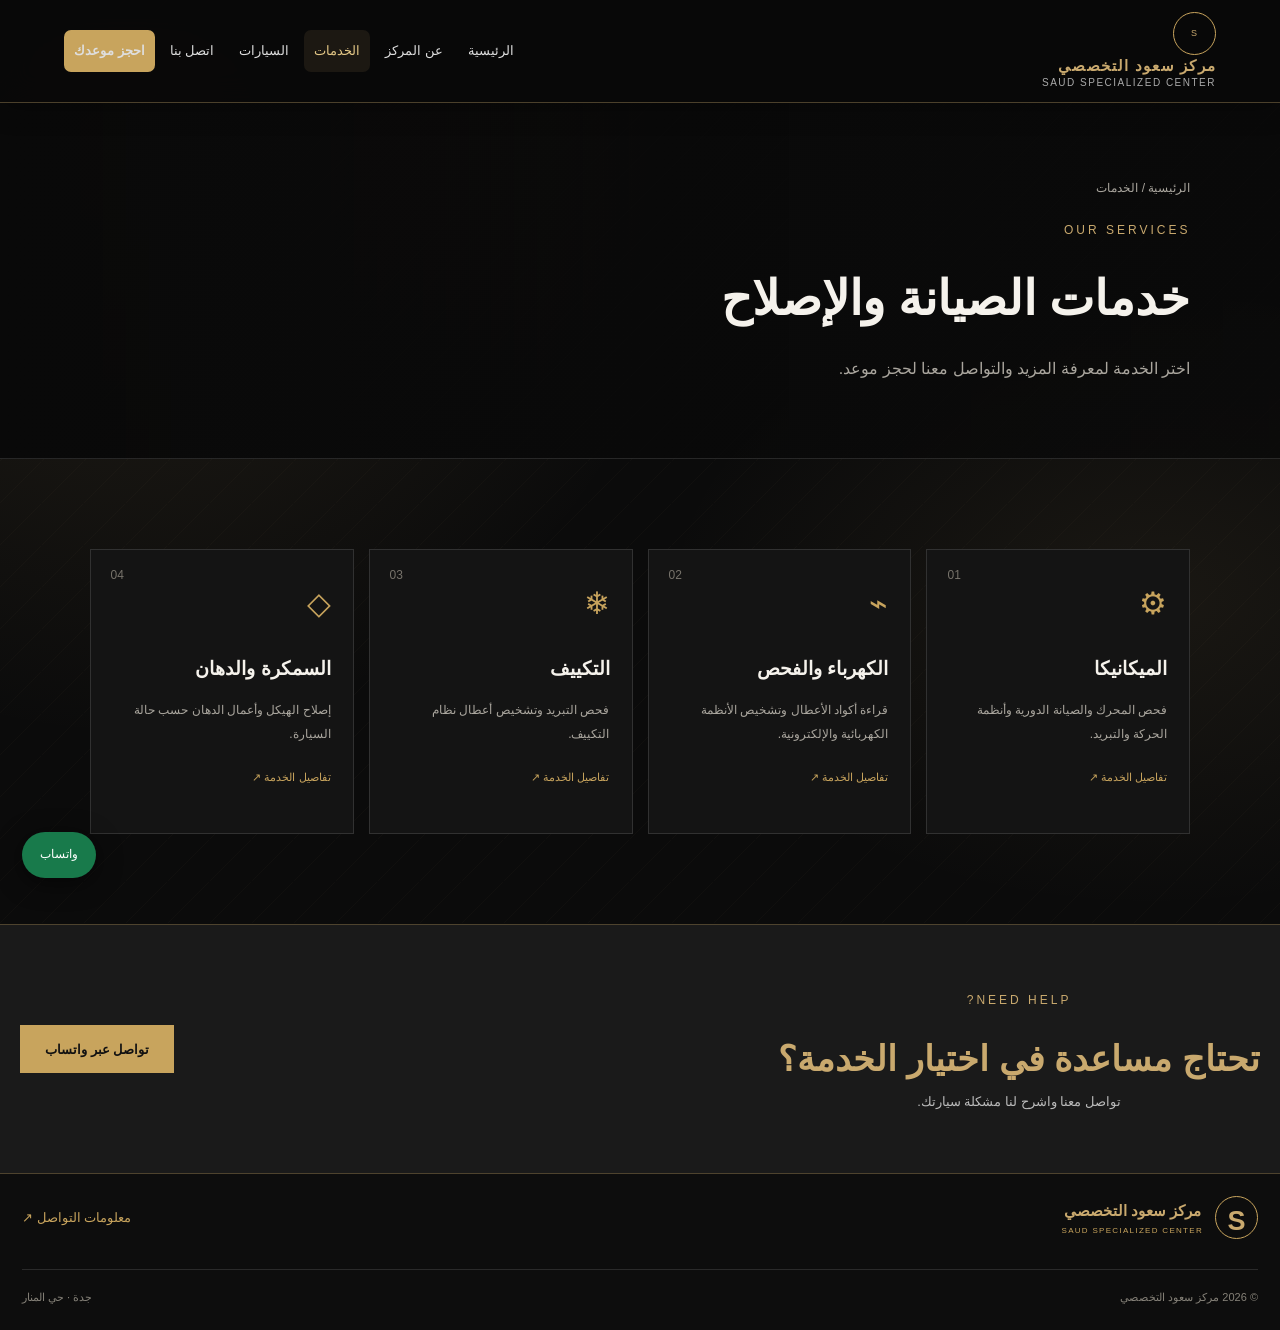
<file: services.html>
<!DOCTYPE html>
<html lang="ar" dir="rtl">
<head>
    <meta charset="UTF-8">
    <meta name="viewport" content="width=device-width, initial-scale=1.0">
    <title>الخدمات | مركز سعود التخصصي</title>
    <link rel="stylesheet" href="style.css">
</head>
<body>
<header class="site-header">
    <a class="logo" href="index.html"><span class="logo-mark">S</span><span><strong>مركز سعود التخصصي</strong><small>SAUD SPECIALIZED CENTER</small></span></a>
    <button class="menu-toggle" id="menuToggle" aria-label="فتح القائمة" aria-expanded="false">☰</button>
    <nav class="main-nav" id="mainNav">
        <a href="index.html">الرئيسية</a>
        <a href="about.html">عن المركز</a>
        <a class="active" href="services.html">الخدمات</a>
        <a href="cars.html">السيارات</a>
        <a href="contact.html">اتصل بنا</a>
        <a class="nav-booking" href="booking.html">احجز موعدك</a>
    </nav>
</header>

<main>
    <section class="page-hero">
        <div class="breadcrumb"><a href="index.html">الرئيسية</a> / الخدمات</div>
        <span class="eyebrow">OUR SERVICES</span>
        <h1>خدمات الصيانة والإصلاح</h1>
        <p>اختر الخدمة لمعرفة المزيد والتواصل معنا لحجز موعد.</p>
    </section>

    <section class="section">
        <div class="service-grid">
            <a href="service.html?type=mechanical" class="service-card">
                <span class="service-number">01</span><span class="service-icon">⚙</span>
                <h3>الميكانيكا</h3><p>فحص المحرك والصيانة الدورية وأنظمة الحركة والتبريد.</p>
                <span class="card-link">تفاصيل الخدمة ↗</span>
            </a>
            <a href="service.html?type=electrical" class="service-card">
                <span class="service-number">02</span><span class="service-icon">⌁</span>
                <h3>الكهرباء والفحص</h3><p>قراءة أكواد الأعطال وتشخيص الأنظمة الكهربائية والإلكترونية.</p>
                <span class="card-link">تفاصيل الخدمة ↗</span>
            </a>
            <a href="service.html?type=ac" class="service-card">
                <span class="service-number">03</span><span class="service-icon">❄</span>
                <h3>التكييف</h3><p>فحص التبريد وتشخيص أعطال نظام التكييف.</p>
                <span class="card-link">تفاصيل الخدمة ↗</span>
            </a>
            <a href="service.html?type=bodywork" class="service-card">
                <span class="service-number">04</span><span class="service-icon">◇</span>
                <h3>السمكرة والدهان</h3><p>إصلاح الهيكل وأعمال الدهان حسب حالة السيارة.</p>
                <span class="card-link">تفاصيل الخدمة ↗</span>
            </a>
        </div>
    </section>

    <section class="booking-banner">
        <div><span class="eyebrow">NEED HELP?</span><h2>تحتاج مساعدة في اختيار الخدمة؟</h2><p>تواصل معنا واشرح لنا مشكلة سيارتك.</p></div>
        <a class="btn btn-gold" href="https://wa.me/966502514079" target="_blank" rel="noopener">تواصل عبر واتساب</a>
    </section>
</main>

<footer class="site-footer">
    <div class="footer-main">
        <a class="logo" href="index.html"><span class="logo-mark">S</span><span><strong>مركز سعود التخصصي</strong><small>SAUD SPECIALIZED CENTER</small></span></a>
        <a class="text-link" href="contact.html">معلومات التواصل ↗</a>
    </div>
    <div class="footer-bottom"><span>© <span id="year"></span> مركز سعود التخصصي</span><span>جدة · حي المنار</span></div>
</footer>
<a class="whatsapp-float" href="https://wa.me/966502514079" target="_blank" rel="noopener">واتساب</a>
<script src="pages.js"></script>
</body>
</html>
</file>
<file: style.css>
:root {
    --bg: #090909;
    --panel: #141414;
    --panel-light: #1b1b1b;
    --gold: #c8a45d;
    --gold-light: #e3c786;
    --white: #f5f3ee;
    --muted: #aaa69e;
    --border: rgba(255,255,255,.12);
}

* {
    box-sizing: border-box;
    margin: 0;
    padding: 0;
}

html {
    scroll-behavior: smooth;
    scroll-padding-top: 90px;
}

body {
    background: var(--bg);
    color: var(--white);
    font-family: Tahoma, Arial, sans-serif;
    line-height: 1.8;
}

a {
    color: inherit;
    text-decoration: none;
}

button, input, select, textarea {
    font: inherit;
}

button, a {
    -webkit-tap-highlight-color: transparent;
}

.site-header {
    position: sticky;
    top: 0;
    z-index: 100;
    min-height: 82px;
    padding: 15px 6%;
    display: flex;
    align-items: center;
    justify-content: space-between;
    gap: 24px;
    background: rgba(9,9,9,.96);
    border-bottom: 1px solid var(--border);
    backdrop-filter: blur(14px);
}

.logo {
    display: flex;
    align-items: center;
    gap: 12px;
    flex-shrink: 0;
}

.logo-mark {
    width: 43px;
    height: 43px;
    display: grid;
    place-items: center;
    border: 1px solid var(--gold);
    color: var(--gold);
    font-size: 27px;
    font-weight: bold;
    border-radius: 50%;
}

.logo strong, .logo small {
    display: block;
}

.logo strong {
    font-size: 15px;
}

.logo small {
    color: var(--gold);
    font-size: 8px;
    letter-spacing: 1.3px;
}

.main-nav {
    display: flex;
    align-items: center;
    gap: 23px;
    font-size: 13px;
}

.main-nav > a:not(.nav-booking) {
    color: #d2d0cb;
    transition: color .2s;
}

.main-nav > a:hover,
.main-nav > a.active {
    color: var(--gold-light);
}

.nav-booking {
    padding: 10px 17px;
    background: var(--gold);
    color: #111;
    font-weight: bold;
}

.menu-toggle {
    display: none;
    background: transparent;
    border: 1px solid var(--border);
    color: white;
    padding: 5px 12px;
    font-size: 23px;
    cursor: pointer;
}

.hero {
    min-height: 630px;
    position: relative;
    display: flex;
    align-items: center;
    padding: 80px 9%;
    overflow: hidden;
    background:
        linear-gradient(270deg, rgba(0,0,0,.93), rgba(0,0,0,.55) 58%, rgba(0,0,0,.15)),
        url("https://images.unsplash.com/photo-1614200187524-dc4b892acf16?auto=format&fit=crop&w=2000&q=85")
        center/cover no-repeat;
}

.hero-overlay {
    position: absolute;
    inset: 0;
    background: linear-gradient(0deg, #090909 0%, transparent 25%, transparent 75%, rgba(0,0,0,.3));
    pointer-events: none;
}

.hero-content {
    position: relative;
    z-index: 1;
    max-width: 620px;
}

.eyebrow {
    display: inline-block;
    color: var(--gold);
    font-size: 11px;
    letter-spacing: 2px;
    margin-bottom: 15px;
}

.hero h1 {
    font-size: clamp(38px, 5.2vw, 68px);
    line-height: 1.35;
    margin-bottom: 20px;
}

.hero h1 span,
.section-heading h2 span {
    color: var(--gold);
}

.hero-content > p {
    max-width: 520px;
    color: #d0cec9;
    font-size: 15px;
}

.hero-buttons {
    display: flex;
    gap: 13px;
    flex-wrap: wrap;
    margin-top: 30px;
}

.btn {
    min-height: 48px;
    display: inline-flex;
    align-items: center;
    justify-content: center;
    padding: 11px 24px;
    font-size: 13px;
    font-weight: bold;
    transition: .2s;
    cursor: pointer;
    border: 1px solid transparent;
}

.btn:hover {
    transform: translateY(-2px);
}

.btn-gold {
    background: var(--gold);
    color: #111;
}

.btn-gold:hover {
    background: var(--gold-light);
}

.btn-outline {
    border-color: rgba(255,255,255,.55);
    background: rgba(0,0,0,.25);
    color: white;
}

.btn-outline:hover {
    border-color: var(--gold);
    color: var(--gold);
}

.hero-note {
    margin-top: 30px;
    color: #c8c5bd;
    font-size: 12px;
}

.status-dot {
    display: inline-block;
    width: 7px;
    height: 7px;
    margin-left: 7px;
    border-radius: 50%;
    background: var(--gold);
}

.hero-bottom {
    position: absolute;
    bottom: 28px;
    left: 6%;
    right: 6%;
    display: flex;
    justify-content: space-between;
    color: #b4b0a8;
    font-size: 10px;
    letter-spacing: 1.5px;
}

.section {
    padding: 90px 7%;
}

.intro {
    display: grid;
    grid-template-columns: 1fr 1fr;
    align-items: center;
    gap: 70px;
}

.section-heading h2,
.section-title-row h2 {
    font-size: clamp(29px, 3vw, 42px);
    line-height: 1.45;
}

.intro-text p,
.section-title-row p {
    color: var(--muted);
    font-size: 14px;
}

.text-link {
    display: inline-flex;
    align-items: center;
    gap: 12px;
    color: var(--gold);
    font-size: 13px;
    margin-top: 20px;
}

.text-link:hover {
    color: var(--gold-light);
}

.services-section {
    background: #101010;
}

.section-title-row {
    display: flex;
    align-items: end;
    justify-content: space-between;
    gap: 25px;
    margin-bottom: 35px;
}

.section-title-row .text-link {
    flex-shrink: 0;
}

.service-grid {
    display: grid;
    grid-template-columns: repeat(4, minmax(0, 1fr));
    gap: 15px;
}

.service-card {
    min-height: 285px;
    position: relative;
    padding: 26px 22px;
    border: 1px solid var(--border);
    background: var(--panel);
    transition: .25s;
}

.service-card:hover {
    transform: translateY(-5px);
    border-color: var(--gold);
    background: #1b1915;
}

.service-number {
    position: absolute;
    left: 20px;
    top: 15px;
    color: #77736b;
    font-size: 12px;
}

.service-icon {
    display: block;
    color: var(--gold);
    font-size: 31px;
    margin-bottom: 20px;
}

.service-card h3 {
    font-size: 19px;
    margin-bottom: 12px;
}

.service-card p {
    color: var(--muted);
    font-size: 12px;
    line-height: 2;
}

.card-link {
    display: block;
    margin-top: 22px;
    color: var(--gold);
    font-size: 11px;
}

.car-grid {
    display: grid;
    grid-template-columns: repeat(3, minmax(0, 1fr));
    gap: 20px;
}

.car-card {
    background: var(--panel);
    border: 1px solid var(--border);
    overflow: hidden;
    transition: .25s;
}

.car-card:hover {
    transform: translateY(-5px);
    border-color: var(--gold);
}

.car-image {
    height: 230px;
    background-size: cover;
    background-position: center;
    transition: transform .35s;
}

.car-card:hover .car-image {
    transform: scale(1.025);
}

.car-es {
    background-image: url("https://images.unsplash.com/photo-1621007947382-bb3c3994e3fb?auto=format&fit=crop&w=900&q=80");
}

.car-ls {
    background-image: url("https://images.unsplash.com/photo-1552519507-da3b142c6e3d?auto=format&fit=crop&w=900&q=80");
}

.car-lx {
    background-image: url("https://images.unsplash.com/photo-1519641471654-76ce0107ad1b?auto=format&fit=crop&w=900&q=80");
}

.car-info {
    padding: 20px;
}

.car-info > span {
    color: var(--gold);
    font-size: 10px;
    letter-spacing: 1.5px;
}

.car-info h3 {
    font-size: 24px;
    direction: ltr;
    text-align: right;
}

.car-info p {
    color: var(--muted);
    font-size: 12px;
    margin-top: 8px;
}

.booking-banner {
    padding: 55px 7%;
    display: flex;
    align-items: center;
    justify-content: space-between;
    gap: 30px;
    background: linear-gradient(110deg, #282116, #12110f);
    border-top: 1px solid rgba(200,164,93,.3);
    border-bottom: 1px solid rgba(200,164,93,.3);
}

.booking-banner h2 {
    font-size: clamp(22px, 3vw, 35px);
}

.booking-banner p {
    color: var(--muted);
    font-size: 13px;
}

.site-footer {
    padding: 40px 7% 20px;
    background: #070707;
}

.footer-main {
    display: flex;
    flex-wrap: wrap;
    align-items: center;
    justify-content: space-between;
    gap: 25px;
    padding-bottom: 30px;
}

.footer-main > p {
    color: var(--muted);
    font-size: 12px;
}

.footer-main .text-link {
    margin-top: 0;
}

.footer-bottom {
    display: flex;
    justify-content: space-between;
    gap: 15px;
    padding-top: 18px;
    border-top: 1px solid var(--border);
    color: #858178;
    font-size: 11px;
}

.whatsapp-float {
    position: fixed;
    z-index: 90;
    bottom: 22px;
    left: 22px;
    padding: 12px 18px;
    background: #187a4b;
    color: white;
    border-radius: 30px;
    font-size: 12px;
    box-shadow: 0 5px 25px #0008;
}

.page-hero {
    padding: 75px 7%;
    background:
        linear-gradient(90deg, #090909, rgba(9,9,9,.78)),
        url("https://images.unsplash.com/photo-1486262715619-67b85e0b08d3?auto=format&fit=crop&w=1600&q=80")
        center/cover;
    border-bottom: 1px solid var(--border);
}

.page-hero h1 {
    font-size: clamp(32px, 4vw, 48px);
}

.page-hero p {
    max-width: 650px;
    color: var(--muted);
    margin-top: 12px;
}

.breadcrumb {
    color: var(--muted);
    font-size: 12px;
    margin-bottom: 15px;
}

.content-panel {
    max-width: 1000px;
    margin: auto;
    padding: 35px;
    background: var(--panel);
    border: 1px solid var(--border);
}

.content-panel h2 {
    color: var(--gold);
    margin-bottom: 15px;
}

.content-panel p {
    color: #c2beb5;
    margin-bottom: 15px;
}

.feature-list {
    display: grid;
    grid-template-columns: repeat(2, minmax(0, 1fr));
    gap: 15px;
    margin-top: 25px;
}

.feature-item {
    padding: 20px;
    background: var(--panel-light);
    border: 1px solid var(--border);
}

.feature-item h3 {
    color: var(--gold);
    font-size: 16px;
    margin-bottom: 8px;
}

.feature-item p {
    margin: 0;
    font-size: 13px;
}

.detail-layout {
    display: grid;
    grid-template-columns: 1.3fr .7fr;
    gap: 25px;
    align-items: start;
}

.detail-image {
    width: 100%;
    min-height: 300px;
    background-position: center;
    background-size: cover;
    border: 1px solid var(--border);
}

.detail-sidebar {
    padding: 25px;
    background: var(--panel);
    border: 1px solid var(--border);
}

.detail-sidebar h3 {
    margin-bottom: 12px;
}

.detail-sidebar p {
    color: var(--muted);
    font-size: 13px;
    margin-bottom: 18px;
}

.form-grid {
    display: grid;
    grid-template-columns: repeat(2, minmax(0, 1fr));
    gap: 20px;
}

.form-field {
    display: flex;
    flex-direction: column;
    gap: 8px;
}

.form-field.full {
    grid-column: 1 / -1;
}

.form-field label {
    color: #ddd8ce;
    font-size: 13px;
}

.form-field input,
.form-field select,
.form-field textarea {
    width: 100%;
    padding: 13px;
    color: var(--white);
    background: #0b0b0b;
    border: 1px solid #38352f;
    border-radius: 0;
    outline: none;
}

.form-field input:focus,
.form-field select:focus,
.form-field textarea:focus {
    border-color: var(--gold);
}

.form-field select option {
    background: #111;
}

.form-field textarea {
    min-height: 120px;
    resize: vertical;
}

.form-notice {
    color: var(--muted);
    font-size: 12px;
    margin: 15px 0;
}

.contact-grid {
    display: grid;
    grid-template-columns: repeat(3, minmax(0, 1fr));
    gap: 18px;
    margin-bottom: 30px;
}

.contact-card {
    padding: 25px;
    background: var(--panel);
    border: 1px solid var(--border);
}

.contact-card h3 {
    color: var(--gold);
    margin-bottom: 8px;
}

.contact-card p,
.contact-card a {
    color: #d0ccc4;
    font-size: 13px;
}

.empty-state {
    padding: 30px;
    border: 1px solid var(--border);
    color: var(--muted);
}

@media (max-width: 1000px) {
    .site-header {
        padding-inline: 4%;
    }

    .main-nav {
        gap: 13px;
        font-size: 12px;
    }

    .service-grid {
        grid-template-columns: repeat(2, minmax(0, 1fr));
    }

    .section {
        padding: 70px 5%;
    }
}

@media (max-width: 720px) {
    .site-header {
        min-height: 72px;
        flex-wrap: wrap;
    }

    .logo strong {
        font-size: 13px;
    }

    .logo small {
        font-size: 7px;
    }

    .menu-toggle {
        display: block;
    }

    .main-nav {
        display: none;
        flex-direction: column;
        align-items: stretch;
        width: 100%;
        gap: 0;
        padding: 10px 0;
    }

    .main-nav.open {
        display: flex;
    }

    .main-nav > a {
        padding: 12px;
    }

    .hero {
        min-height: 570px;
        padding: 65px 6%;
        background-position: 58% center;
    }

    .hero h1 {
        font-size: 40px;
    }

    .hero-content > p {
        font-size: 13px;
    }

    .intro,
    .detail-layout {
        grid-template-columns: 1fr;
        gap: 25px;
    }

    .section-title-row {
        align-items: flex-start;
        flex-direction: column;
        gap: 5px;
    }

    .service-grid,
    .car-grid,
    .contact-grid,
    .feature-list,
    .form-grid {
        grid-template-columns: 1fr;
    }

    .service-card {
        min-height: auto;
    }

    .car-image {
        height: 220px;
    }

    .booking-banner {
        align-items: flex-start;
        flex-direction: column;
        padding: 40px 6%;
    }

    .footer-main {
        align-items: flex-start;
        flex-direction: column;
    }

    .footer-bottom {
        flex-direction: column;
    }

    .content-panel {
        padding: 22px;
    }

    .form-field.full {
        grid-column: auto;
    }
}
/* Lexus models page */
.cars-hero {
    text-align: center;
    padding: 90px 20px 65px;
    background:
        linear-gradient(135deg, #111 0%, #1c1c1c 60%, #292319 100%);
    color: #fff;
}
.cars-hero h1 {
    font-size: clamp(38px, 6vw, 68px);
    margin: 15px 0;
}
.cars-hero h1 span {
    color: #c9a96e;
}
.cars-hero p {
    color: #c7c7c7;
    line-height: 1.9;
}
.eyebrow {
    color: #c9a96e !important;
    letter-spacing: 3px;
    font-size: 12px;
}
.cars-section {
    max-width: 1250px;
    margin: auto;
    padding: 55px 22px 80px;
}
.cars-toolbar {
    display: grid;
    gap: 22px;
    margin-bottom: 30px;
}
#carSearch {
    width: 100%;
    padding: 15px 18px;
    border: 1px solid #373737;
    border-radius: 6px;
    background: #151515;
    color: #fff;
    font: inherit;
    box-sizing: border-box;
}
#carSearch:focus {
    outline: 1px solid #c9a96e;
}
.car-filters {
    display: flex;
    flex-wrap: wrap;
    gap: 10px;
}
.filter-btn {
    border: 1px solid #444;
    color: #ddd;
    background: #171717;
    border-radius: 4px;
    padding: 10px 17px;
    cursor: pointer;
    font: inherit;
    transition: .2s ease;
}
.filter-btn:hover,
.filter-btn.active {
    background: #c9a96e;
    color: #111;
    border-color: #c9a96e;
}
.car-grid {
    display: grid;
    grid-template-columns: repeat(3, minmax(0, 1fr));
    gap: 24px;
}
.car-card {
    background: #151515;
    border: 1px solid #292929;
    overflow: hidden;
    transition: transform .25s ease, border-color .25s ease;
}
.car-card:hover {
    transform: translateY(-5px);
    border-color: #c9a96e;
}
.car-card[hidden] {
    display: none !important;
}
.car-card img {
    display: block;
    width: 100%;
    height: 225px;
    object-fit: cover;
    background: #222;
}
.car-info {
    padding: 23px;
}
.car-type {
    color: #c9a96e;
    font-size: 11px;
    letter-spacing: 1.5px;
}
.car-info h2 {
    color: #fff;
    margin: 12px 0;
    font-size: 25px;
}
.car-info p {
    color: #aaa;
    line-height: 1.8;
    min-height: 48px;
}
.car-link {
    display: inline-block;
    margin-top: 12px;
    color: #c9a96e;
    text-decoration: none;
    font-weight: bold;
}
.car-link:hover {
    color: #fff;
}
.no-cars {
    color: #ccc;
    text-align: center;
    padding: 35px 10px;
}
.booking-banner {
    text-align: center;
    padding: 60px 20px;
    background: #1a1a1a;
    color: #fff;
}
.booking-banner h2 {
    color: #c9a96e;
}
.booking-banner p {
    color: #bbb;
    line-height: 1.8;
}
.btn-primary {
    display: inline-block;
    padding: 13px 25px;
    background: #c9a96e;
    color: #111;
    text-decoration: none;
    border-radius: 4px;
    margin-top: 15px;
    font-weight: bold;
}
.site-footer {
    padding: 22px;
    background: #0d0d0d;
    color: #999;
    text-align: center;
}
@media (max-width: 900px) {
    .car-grid {
        grid-template-columns: repeat(2, minmax(0, 1fr));
    }
}
@media (max-width: 600px) {
    .cars-hero {
        padding: 65px 18px 45px;
    }
    .cars-section {
        padding: 35px 15px 55px;
    }
    .car-grid {
        grid-template-columns: 1fr;
    }
    .car-card img {
        height: 220px;
    }
    .filter-btn {
        padding: 9px 13px;
        font-size: 13px;
    }
}
/* Date and time fields */
.form-group {
    display: flex;
    flex-direction: column;
    gap: 9px;
    margin-bottom: 20px;
}
.form-group label {
    color: #d8bd86;
    font-weight: 600;
}
.form-group input[type="date"],
.form-group select {
    display: block;
    width: 100%;
    min-height: 52px;
    padding: 12px 14px;
    background: #171717;
    color: #fff;
    border: 1px solid #59482b;
    border-radius: 8px;
    font: inherit;
    box-sizing: border-box;
    color-scheme: dark;
}
.form-group input[type="date"]:focus,
.form-group select:focus {
    outline: 2px solid #c9a96e;
    outline-offset: 2px;
}
.form-group input[type="date"]::-webkit-calendar-picker-indicator {
    cursor: pointer;
    opacity: 1;
    filter: invert(0.8) sepia(0.5) saturate(1.4);
}

/* Premium background accents */
body {
    background-color: #0b0b0b;
    background-image:
        radial-gradient(ellipse at 10% 12%, rgba(201,169,110,.12), transparent 35%),
        radial-gradient(ellipse at 90% 45%, rgba(201,169,110,.08), transparent 30%),
        linear-gradient(135deg, transparent 48%, rgba(201,169,110,.035) 49%, transparent 50%);
    background-size: auto, auto, 42px 42px;
    color: #f5f2ec;
}
.site-header {
    border-bottom: 1px solid rgba(201,169,110,.28);
    backdrop-filter: blur(12px);
}
.logo span {
    color: #c9a96e;
}
.vehicle-page {
    width: min(1200px, 92%);
    margin: auto;
    padding: 30px 0 75px;
}
.vehicle-breadcrumb {
    color: #aaa;
    margin-bottom: 30px;
    font-size: 14px;
}
.vehicle-breadcrumb a {
    color: #d8bd86;
    text-decoration: none;
}
.vehicle-heading {
    position: relative;
    overflow: hidden;
    padding: 42px;
    margin-bottom: 25px;
    border: 1px solid rgba(201,169,110,.25);
    border-radius: 14px;
    background:
        radial-gradient(circle at 85% 20%, rgba(201,169,110,.18), transparent 32%),
        linear-gradient(125deg, #1a1a1a, #101010 70%);
}
.vehicle-heading::after {
    content: "LEXUS";
    position: absolute;
    left: -12px;
    bottom: -34px;
    color: rgba(201,169,110,.055);
    font-size: clamp(75px, 15vw, 170px);
    font-weight: 900;
    letter-spacing: 10px;
    pointer-events: none;
}
.vehicle-heading h1 {
    font-size: clamp(38px, 6vw, 66px);
    margin: 8px 0 14px;
    color: #fff;
}
.vehicle-heading p {
    color: #c5c0b7;
    line-height: 1.9;
    max-width: 650px;
}
.vehicle-eyebrow {
    color: #c9a96e;
    letter-spacing: 2px;
    font-size: 12px;
}
.vehicle-gallery {
    padding: 18px;
    background: rgba(20,20,20,.94);
    border: 1px solid rgba(201,169,110,.22);
    border-radius: 14px;
}
.gallery-main {
    position: relative;
    overflow: hidden;
    border-radius: 10px;
    background: #050505;
}
.gallery-main > img {
    display: block;
    width: 100%;
    height: clamp(250px, 54vw, 650px);
    object-fit: cover;
    cursor: zoom-in;
}
.gallery-arrow {
    position: absolute;
    z-index: 2;
    top: 50%;
    transform: translateY(-50%);
    width: 45px;
    height: 45px;
    border: 1px solid rgba(255,255,255,.25);
    border-radius: 50%;
    background: rgba(0,0,0,.72);
    color: #e0c38a;
    font-size: 30px;
    cursor: pointer;
}
.gallery-prev {
    right: 16px;
}
.gallery-next {
    left: 16px;
}
.gallery-counter {
    position: absolute;
    bottom: 14px;
    left: 14px;
    padding: 7px 12px;
    border-radius: 20px;
    background: rgba(0,0,0,.75);
    color: #fff;
    font-size: 13px;
}
.gallery-thumbnails {
    display: grid;
    grid-template-columns: repeat(3, minmax(0, 1fr));
    gap: 12px;
    margin-top: 14px;
}
.gallery-thumb {
    padding: 0;
    border: 2px solid transparent;
    border-radius: 8px;
    overflow: hidden;
    background: #111;
    cursor: pointer;
}
.gallery-thumb.selected {
    border-color: #c9a96e;
}
.gallery-thumb img {
    display: block;
    width: 100%;
    height: 115px;
    object-fit: cover;
    transition: transform .25s ease;
}
.gallery-thumb:hover img {
    transform: scale(1.04);
}
.gallery-note {
    color: #929292;
    font-size: 12px;
    line-height: 1.7;
    margin: 15px 3px 3px;
}
.vehicle-bottom {
    display: flex;
    align-items: center;
    justify-content: space-between;
    gap: 25px;
    margin-top: 28px;
    padding: 32px;
    border-radius: 14px;
    border: 1px solid rgba(201,169,110,.22);
    background:
        radial-gradient(circle at 0% 100%, rgba(201,169,110,.12), transparent 40%),
        #141414;
}
.vehicle-bottom h2 {
    color: #e2c58e;
}
.vehicle-bottom p {
    color: #bcbcbc;
    line-height: 1.8;
}
.vehicle-actions {
    display: flex;
    flex-wrap: wrap;
    gap: 12px;
}
.vehicle-button {
    display: inline-block;
    padding: 13px 20px;
    border: 1px solid #c9a96e;
    border-radius: 6px;
    background: #c9a96e;
    color: #111;
    text-decoration: none;
    font-weight: bold;
    text-align: center;
}
.vehicle-button-outline {
    color: #e2c58e;
    background: transparent;
}
.vehicle-button:hover {
    filter: brightness(1.1);
}
.vehicle-not-found {
    text-align: center;
    padding: 70px 20px;
    background: #151515;
    border: 1px solid #453922;
    border-radius: 12px;
}
.vehicle-loading {
    padding: 50px;
    color: #d8bd86;
}
.gallery-lightbox {
    position: fixed;
    z-index: 9999;
    inset: 0;
    display: flex;
    justify-content: center;
    align-items: center;
    padding: 25px;
    background: rgba(0,0,0,.94);
    cursor: zoom-out;
}
.gallery-lightbox img {
    max-width: 95%;
    max-height: 88vh;
    object-fit: contain;
}
.lightbox-close {
    position: absolute;
    top: 18px;
    right: 22px;
    border: 0;
    background: transparent;
    color: #e2c58e;
    font-size: 42px;
    cursor: pointer;
}
@media (max-width: 700px) {
    .vehicle-heading {
        padding: 27px 22px;
    }
    .vehicle-gallery {
        padding: 10px;
    }
    .gallery-thumb img {
        height: 78px;
    }
    .vehicle-bottom {
        flex-direction: column;
        align-items: stretch;
        padding: 23px;
    }
    .vehicle-actions {
        flex-direction: column;
    }
    .vehicle-button {
        width: auto;
    }
}

/* Animated Lexus car showcase */
.cars-showcase {
    position: relative;
    padding: 80px 0 65px;
    overflow: hidden;
    background:
        radial-gradient(ellipse at 50% 0%,
            rgba(201,169,110,.13), transparent 55%),
        linear-gradient(135deg, #101010, #171512 50%, #0b0b0b);
}
.cars-showcase::before {
    content: "";
    position: absolute;
    width: 420px;
    height: 420px;
    border: 1px solid rgba(201,169,110,.10);
    border-radius: 50%;
    top: 140px;
    right: -220px;
    box-shadow:
        0 0 0 35px rgba(201,169,110,.025),
        0 0 0 70px rgba(201,169,110,.02);
    pointer-events: none;
}
.showcase-heading {
    position: relative;
    z-index: 1;
    text-align: center;
    padding: 0 20px;
    margin-bottom: 38px;
}
.showcase-heading > span {
    color: #c9a96e;
    font-size: 12px;
    letter-spacing: 4px;
}
.showcase-heading h2 {
    color: #f6f2eb;
    font-size: clamp(30px, 4vw, 46px);
    margin: 12px 0;
}
.showcase-heading p {
    color: #aaa;
    line-height: 1.8;
}
.cars-slider {
    position: relative;
    max-width: 1450px;
    margin: auto;
    padding: 0 65px;
}
.cars-track-wrapper {
    overflow: hidden;
    direction: ltr;
    padding: 5px 0 18px;
}
.cars-track {
    display: flex;
    flex-direction: row;
    gap: 22px;
    width: max-content;
    will-change: transform;
}
.showcase-car {
    display: block;
    flex: 0 0 330px;
    width: 330px;
    overflow: hidden;
    color: #fff;
    text-decoration: none;
    background: #111;
    border: 1px solid rgba(201,169,110,.22);
    transition: border-color .3s, box-shadow .3s;
}
.showcase-car:hover {
    border-color: #c9a96e;
    box-shadow: 0 10px 35px rgba(201,169,110,.10);
}
.showcase-car img {
    display: block;
    width: 100%;
    height: 205px;
    object-fit: cover;
    transition: transform .45s ease;
}
.showcase-car:hover img {
    transform: scale(1.05);
}
.showcase-car-info {
    position: relative;
    padding: 23px 22px;
    min-height: 135px;
    background: linear-gradient(135deg, #191919, #101010);
    direction: rtl;
    text-align: right;
}
.showcase-car-info span {
    color: #c9a96e;
    font-size: 10px;
    letter-spacing: 1.5px;
}
.showcase-car-info h3 {
    margin: 9px 0;
    font-size: 26px;
    color: #fff;
}
.showcase-car-info p {
    margin: 0;
    color: #c9a96e;
    font-size: 13px;
}
.slider-arrow {
    position: absolute;
    z-index: 3;
    top: 42%;
    width: 43px;
    height: 43px;
    border: 1px solid rgba(201,169,110,.55);
    border-radius: 50%;
    background: #171512;
    color: #d9bb80;
    font-size: 23px;
    cursor: pointer;
    transition: background .2s, color .2s;
}
.slider-arrow:hover {
    background: #c9a96e;
    color: #111;
}
.slider-prev {
    left: 12px;
}
.slider-next {
    right: 12px;
}
.slider-footer {
    display: flex;
    justify-content: space-between;
    align-items: center;
    gap: 20px;
    max-width: 1320px;
    margin: 25px auto 0;
    padding: 0 25px;
}
.slider-line {
    height: 2px;
    width: 180px;
    background: #333;
    overflow: hidden;
}
#sliderProgress {
    display: block;
    height: 100%;
    width: 0;
    background: #c9a96e;
    transition: width .25s;
}
.slider-footer a {
    color: #d9bb80;
    text-decoration: none;
}
@media (max-width: 700px) {
    .cars-showcase {
        padding: 55px 0 45px;
    }
    .cars-slider {
        padding: 0 25px;
    }
    .showcase-car {
        flex-basis: 270px;
        width: 270px;
    }
    .showcase-car img {
        height: 175px;
    }
    .slider-arrow {
        width: 34px;
        height: 34px;
        font-size: 18px;
    }
    .slider-prev {
        left: 2px;
    }
    .slider-next {
        right: 2px;
    }
    .slider-footer {
        padding: 0 20px;
    }
}
@media (prefers-reduced-motion: reduce) {
    .showcase-car img {
        transition: none;
    }
}

/* ===== تحسين الهيدر والقائمة العلوية ===== */

header {
  position: sticky;
  top: 0;
  z-index: 999;
  background: rgba(16, 17, 19, 0.97);
  border-bottom: 1px solid rgba(225, 193, 126, 0.22);
  box-shadow: 0 5px 25px rgba(0, 0, 0, 0.22);
  backdrop-filter: blur(14px);
}

header .nav {
  display: flex;
  flex-direction: row;
  align-items: center;
  justify-content: space-between;
  gap: 28px;
  padding-top: 18px;
  padding-bottom: 18px;
}

/* شعار واسم المركز */
header .brand {
  display: flex;
  align-items: center;
  gap: 12px;
  flex-shrink: 0;
  text-decoration: none;
  line-height: 1.5;
}

header .brand .logo {
  color: #e1c17e;
  font-weight: 800;
  font-size: 23px;
  letter-spacing: 2px;
}

header .brand small {
  display: block;
  margin-top: 3px;
  color: #a7a7a7;
  font-size: 10px;
  letter-spacing: 1px;
}

/* الروابط */
header nav.links {
  display: flex;
  flex: 1;
  align-items: center;
  justify-content: flex-end;
  flex-wrap: wrap;
  gap: 5px;
}

header nav.links a {
  display: inline-flex;
  align-items: center;
  justify-content: center;
  white-space: nowrap;
  padding: 10px 12px;
  border-radius: 8px;
  color: #dedede;
  text-decoration: none;
  font-size: 13px;
  transition: color 0.2s ease, background 0.2s ease;
}

header nav.links a:hover,
header nav.links a.active {
  color: #e1c17e;
  background: rgba(225, 193, 126, 0.1);
}

header nav.links a.active {
  box-shadow: inset 0 -2px #e1c17e;
  border-radius: 8px 8px 3px 3px;
}

/* الشاشات المتوسطة */
@media (max-width: 1050px) {
  header .nav {
    flex-direction: column;
    gap: 15px;
  }

  header nav.links {
    width: 100%;
    justify-content: center;
  }
}

/* الجوال */
@media (max-width: 600px) {
  header .nav {
    padding-top: 14px;
    padding-bottom: 12px;
    gap: 12px;
  }

  header .brand {
    justify-content: center;
  }

  header nav.links {
    gap: 4px;
  }

  header nav.links a {
    padding: 8px 9px;
    font-size: 12px;
  }
}

/* ===== تنسيق هيدر مركز سعود التخصصي ===== */

body > header {
    box-sizing: border-box;
    width: 100%;
    min-height: 90px;
    padding: 18px 5%;
    display: flex;
    flex-direction: row;
    align-items: center;
    justify-content: space-between;
    gap: 28px;
    background: rgba(15, 15, 15, 0.98);
    border-bottom: 1px solid rgba(201, 169, 110, 0.4);
    box-shadow: 0 6px 24px rgba(0, 0, 0, 0.25);
    position: relative;
    z-index: 100;
}

/* اسم المركز */
body > header > a:first-child {
    display: flex;
    flex-direction: column;
    flex-shrink: 0;
    gap: 5px;
    color: #f0d9a5;
    font-size: 19px;
    font-weight: bold;
    text-decoration: none;
    line-height: 1.6;
}

body > header > a:first-child small {
    color: #aaa;
    font-size: 10px;
    letter-spacing: 1.5px;
    font-weight: normal;
}

/* قائمة الروابط */
body > header > nav {
    display: flex;
    flex-direction: row;
    align-items: center;
    justify-content: flex-end;
    flex-wrap: wrap;
    gap: 5px;
}

body > header > nav > a {
    display: inline-flex;
    align-items: center;
    justify-content: center;
    padding: 11px 13px;
    border-radius: 7px;
    color: #e3e3e3;
    font-size: 13px;
    text-decoration: none;
    white-space: nowrap;
    transition: background 0.2s ease, color 0.2s ease;
}

body > header > nav > a:hover {
    color: #f0d9a5;
    background: rgba(201, 169, 110, 0.12);
}

/* شاشات اللابتوب الصغيرة */
@media (max-width: 1050px) {
    body > header {
        flex-direction: column;
        gap: 15px;
        padding: 18px 20px;
    }

    body > header > a:first-child {
        align-items: center;
        text-align: center;
    }

    body > header > nav {
        justify-content: center;
        width: 100%;
    }
}

/* الجوال */
@media (max-width: 600px) {
    body > header > nav {
        gap: 4px;
    }

    body > header > nav > a {
        padding: 9px 10px;
        font-size: 12px;
    }
}

/* SAUD Logo */
.site-header .logo {
    display: flex;
    align-items: center;
    text-decoration: none;
    flex-shrink: 0;
}

.site-header .logo-img {
    display: block;
    width: 150px;
    height: auto;
    object-fit: contain;
    background: transparent;
}

/* Mobile */
@media (max-width: 768px) {
    .site-header .logo-img {
        width: 110px;
    }
}


/* Mobile header override */
@media (max-width: 600px) {
    body > header {
        min-height: 0;
        padding: 12px 16px;
        flex-direction: row;
        justify-content: space-between;
        align-items: center;
        gap: 10px;
    }

    body > header > a:first-child {
        align-items: flex-start;
        text-align: right;
        font-size: 16px;
    }

    body > header > nav {
        width: auto;
        max-width: 100%;
        justify-content: center;
        gap: 4px;
    }

    body > header > nav > a {
        padding: 7px 8px;
        font-size: 11px;
    }

    header .nav {
        flex-direction: row;
        justify-content: space-between;
        gap: 10px;
    }

    header nav.links {
        justify-content: center;
        gap: 2px;
    }

    header nav.links a {
        padding: 6px;
        font-size: 11px;
    }
}

/* Fix mobile navigation */
@media (max-width: 600px) {
    .site-header {
        min-height: 0;
        padding: 12px 16px;
        flex-wrap: nowrap;
        gap: 10px;
    }

    .site-header .logo {
        flex-shrink: 0;
        font-size: 18px;
    }

    .site-header .logo span {
        font-size: 9px;
    }

    .site-header .main-nav {
        display: flex;
        flex-direction: column;
        align-items: stretch;
        width: 100%;
        gap: 0;
    }

    .site-header .main-nav a {
        padding: 8px 10px;
        font-size: 13px;
    }
}

/* =====================================
   SAUD CENTER - FINAL HEADER FIX
   ===================================== */

/* Header - Desktop */
.site-header {
    position: sticky;
    top: 0;
    z-index: 1000;
    display: flex;
    flex-direction: row;
    align-items: center;
    justify-content: space-between;
    flex-wrap: nowrap;
    gap: 20px;
    min-height: 82px;
    padding: 12px 5%;
    background: rgba(9, 9, 9, 0.97);
    border-bottom: 1px solid rgba(201, 169, 110, 0.35);
    backdrop-filter: blur(14px);
}

/* Logo */
.site-header .logo {
    display: flex;
    flex-direction: column;
    align-items: flex-start;
    justify-content: center;
    flex-shrink: 0;
    gap: 0;
    color: #f0d9a5;
    font-size: 23px;
    font-weight: bold;
    line-height: 1.4;
    text-decoration: none;
}

.site-header .logo span {
    color: #c9a96e;
    font-size: 9px;
    font-weight: normal;
    letter-spacing: 1.2px;
}

/* Navigation - Desktop */
.site-header .main-nav {
    display: flex;
    flex-direction: row;
    flex-wrap: wrap;
    align-items: center;
    justify-content: flex-end;
    gap: 5px;
    width: auto;
    padding: 0;
    font-size: 13px;
}

.site-header .main-nav > a {
    display: inline-flex;
    align-items: center;
    justify-content: center;
    padding: 9px 10px;
    color: #dedede;
    white-space: nowrap;
    text-decoration: none;
    transition: color 0.2s ease, background 0.2s ease;
}

.site-header .main-nav > a:hover,
.site-header .main-nav > a.active {
    color: #e3c786;
    background: rgba(201, 169, 110, 0.1);
}

/* Medium screens */
@media (max-width: 1000px) {
    .site-header {
        gap: 10px;
        padding: 12px 3%;
    }

    .site-header .logo {
        font-size: 20px;
    }

    .site-header .logo span {
        font-size: 8px;
    }

    .site-header .main-nav {
        gap: 2px;
    }

    .site-header .main-nav > a {
        padding: 8px 7px;
        font-size: 12px;
    }
}

/* Mobile */
@media (max-width: 720px) {
    .site-header {
        position: sticky;
        top: 0;
        min-height: 0;
        padding: 12px 10px;
        flex-direction: column;
        flex-wrap: nowrap;
        justify-content: center;
        align-items: center;
        gap: 8px;
    }

    .site-header .logo {
        width: 100%;
        align-items: center;
        text-align: center;
        font-size: 21px;
        line-height: 1.3;
    }

    .site-header .logo span {
        margin-top: 2px;
        font-size: 8px;
        letter-spacing: 1px;
    }

    .site-header .main-nav {
        display: flex;
        flex-direction: row;
        flex-wrap: wrap;
        align-items: center;
        justify-content: center;
        width: 100%;
        gap: 3px;
        padding: 0;
    }

    .site-header .main-nav > a {
        display: inline-flex;
        padding: 6px 8px;
        font-size: 11px;
        line-height: 1.5;
        white-space: nowrap;
    }
}

/* Very small mobile screens */
@media (max-width: 380px) {
    .site-header {
        padding: 10px 6px;
        gap: 6px;
    }

    .site-header .logo {
        font-size: 19px;
    }

    .site-header .logo span {
        font-size: 7px;
    }

    .site-header .main-nav {
        gap: 2px;
    }

    .site-header .main-nav > a {
        padding: 5px 6px;
        font-size: 10px;
    }
}
</file>
